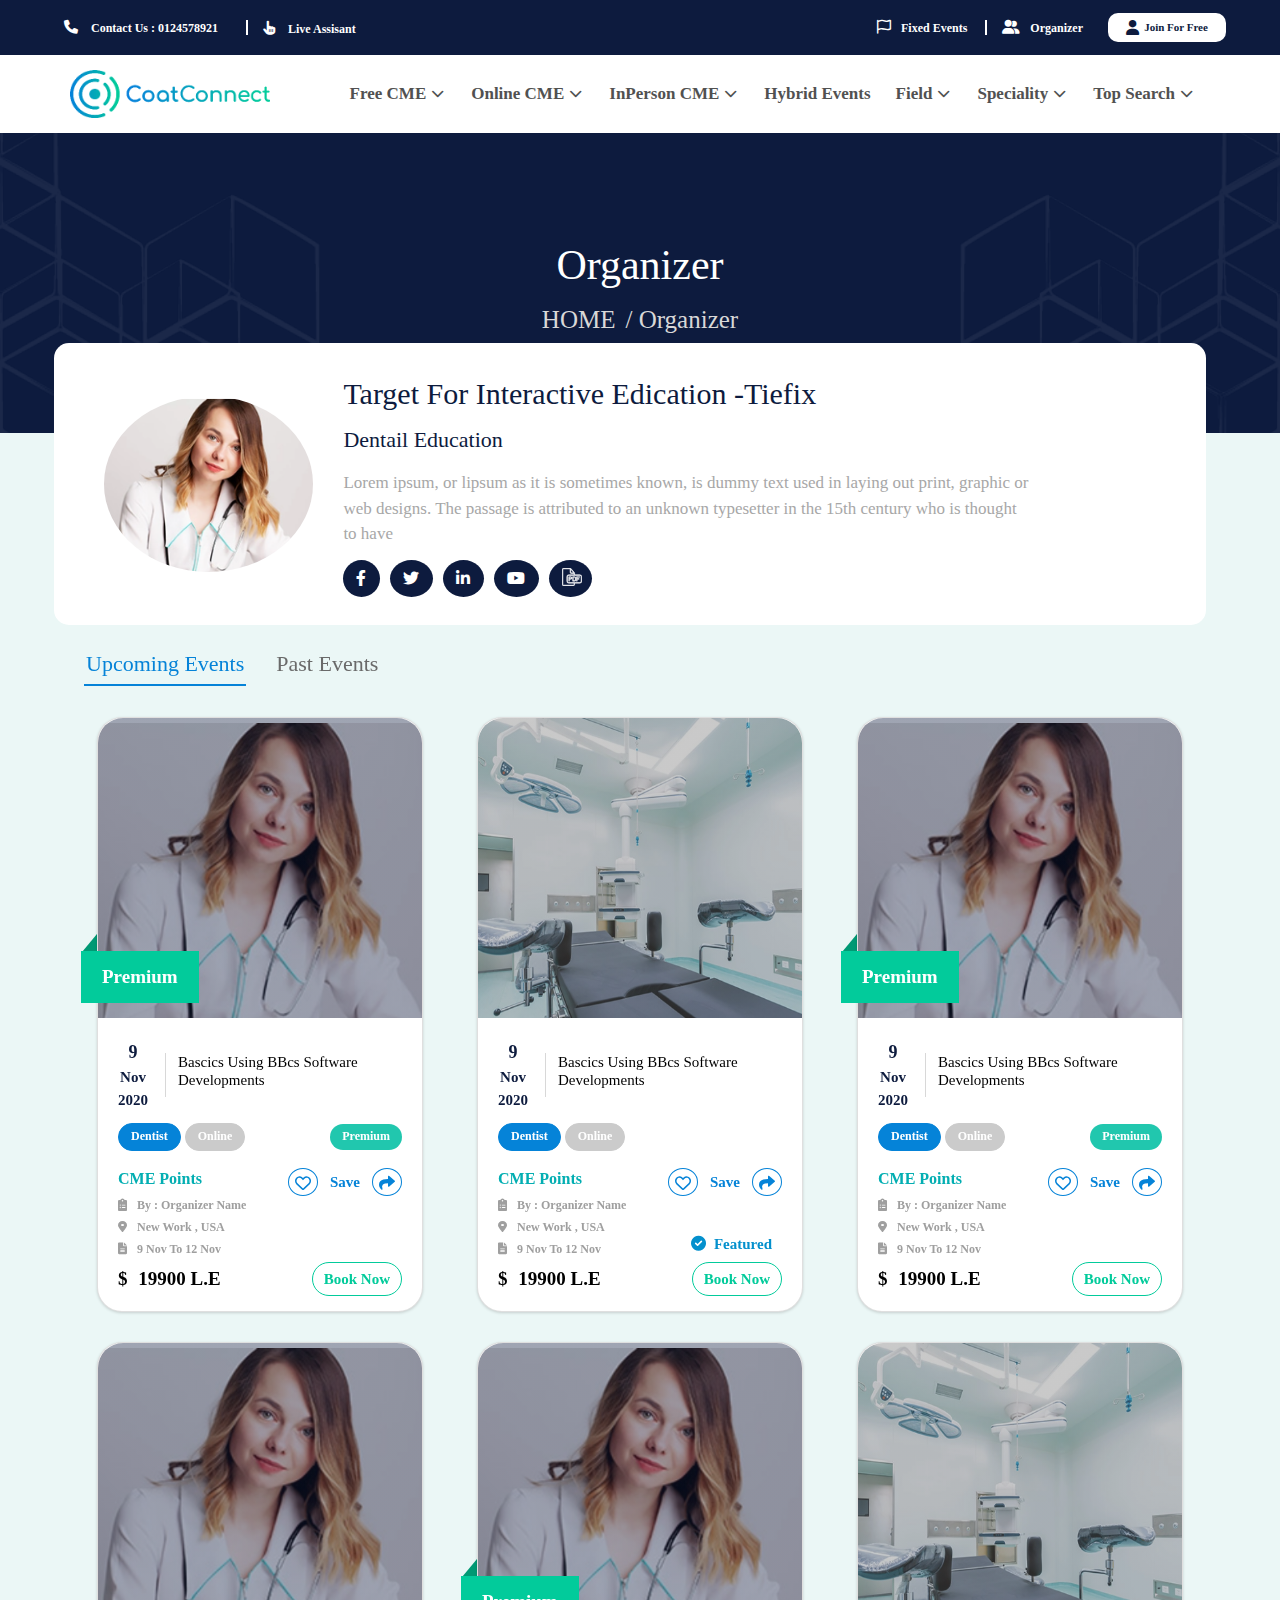
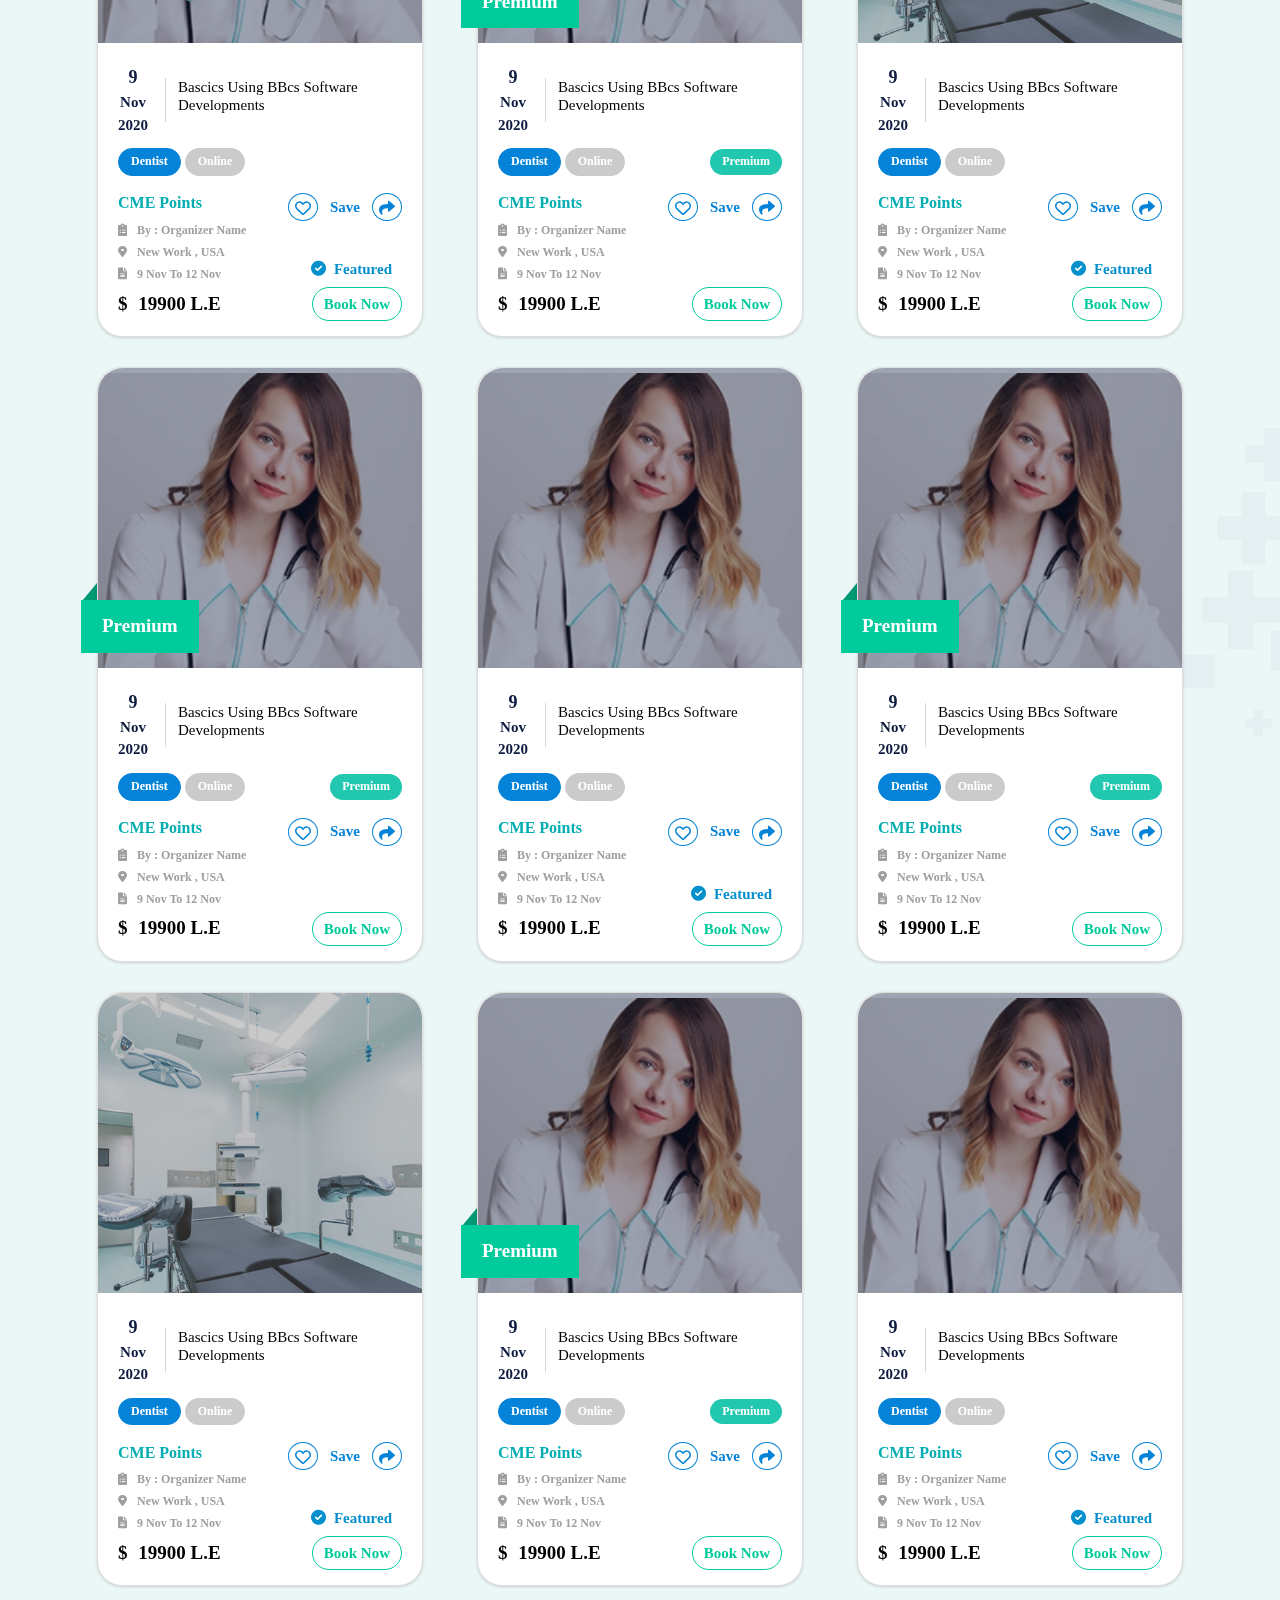
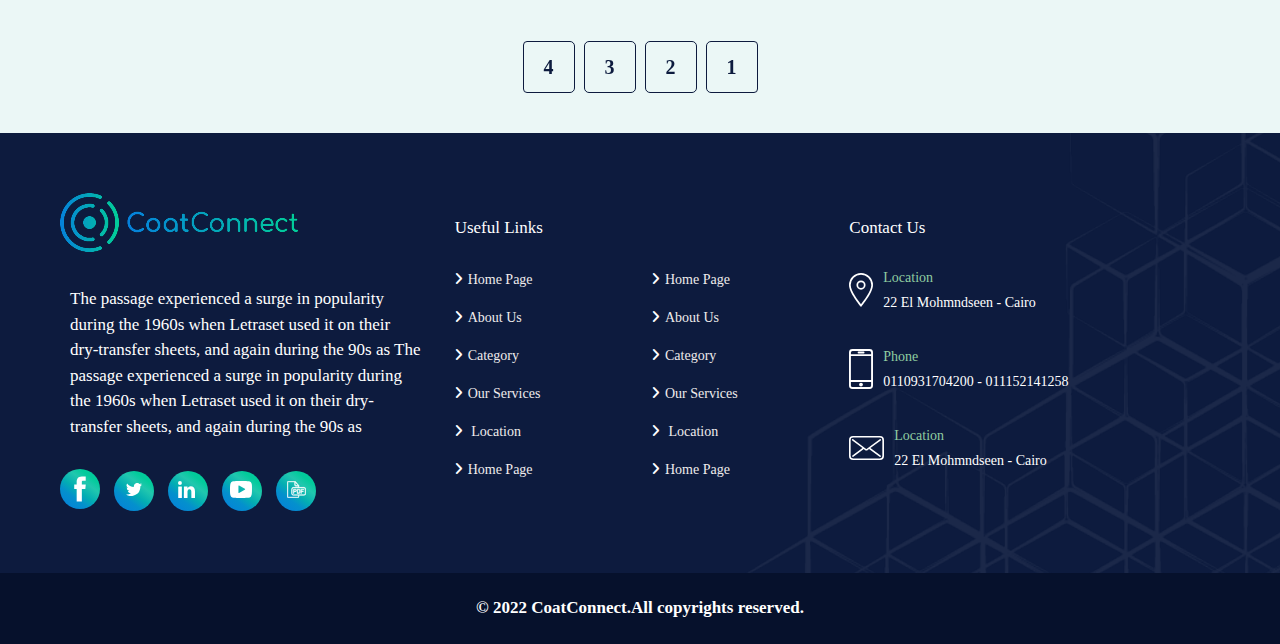
<file: organizers.html>
<!DOCTYPE html>
<html lang="en">
<head>
    <meta charset="UTF-8">
    <meta http-equiv="X-UA-Compatible" content="IE=edge">
    <meta name="viewport" content="width=device-width, initial-scale=1.0">
     <!-- facebook meta tags -->
     <meta property="og:type" content="website"/>
     <meta property="og:title" content="Coat Connect - Online hub for Healthcare professionals"/>
     <meta property="og:description" content="Coat Connect providing you online hub (workshops,courses,conferences and onlineCME/CE) for healthcare profess"/>
     <meta property="og:url" content="https://coatconnect.com/"/>
     <meta property="og:image" content="./images/CoatConnect logo.webp"/>
     <meta property="og:image:alt" content="Coat Connect - Online hub for Healthcare professionals"/>
     <meta property="og:site_name" content="coatconnect.com" />
   <!-- twitter meta tags -->
     <meta name="twitter:card" content="summary"/>
     <meta name="twitter:site" content="coatconnect.com">
     <meta name="twitter:creator" content="coatconnect.com">
     <meta name="twitter:title" content="Coat Connect - Online hub for Healthcare professionals"/>
     <meta name="twitter:description" content="Coat Connectproviding you online hub (workshops,courses,conferences and onlineCME/CE) for healthcare profess"/>
     <meta name="twitter:url" content="https://coatconnect.com/"/>
     <meta name="twitter:image" content="./images/CoatConnect logo.webp"/>
     <meta property="twitter:image:alt" content="Coat Connect - Online hub for Healthcare professionals"/>
     <!-- general meta tags  -->
     <meta name="canonical_tag" content="https://coatconnect.com/"/>
     <meta name="canonical_tag" content=""/>
     <meta name="title" content="Coat Connect - Online hub for Healthcare professionals"/>
     <meta name="description" content="Coat Connectproviding you online hub (workshops,courses,conferences and onlineCME/CE) for healthcare professionls"/>
     <meta name="image" content="./images/CoatConnect logo.webp"/>
     <meta property="image:alt" content="Coat Connect - Online hub for Healthcare professionals"/>
     <meta name="keywords" content=" courses online workshops events live training book  field organizer assistant contact city conference premium featured  location" />
   <!--style  sheets  -->
    <!-- fontawesome  -->
     <link rel="stylesheet" href="./css/all.min.css">
     <!-- bootstrap -->
     <link rel="stylesheet" href="./css/bootstrap/bootstrap.min.css">
     <!-- normalize -->
     <link rel="stylesheet" href="./css/normalize.css">
    <!-- stylesheet  -->
    <link rel="stylesheet" href="./css/style.css">
    <link rel="stylesheet" href="./css/organizers.css">
    <!-- icon -->
    <link rel="icon" href="./images/CoatConnect logo.webp">
    <title> Organizers </title>
</head>
<body>
      <!-- top header -->
      <header class="main_header">
        <div class="header_details  p-0">
          <div class="left_side_header p-0">
              <div class="contact">
                
                <span> <i class="fa-solid fa-phone"></i>  contact us : <a href="tel:0124578921">0124578921</a> </span>
              </div>
              <div class="assiatant">
               
                <a href="#">  <i class="fa-solid fa-hand-pointer"></i> live assisant</a>
                <!-- <span>live assisant</span> -->
              </div>
          </div>
          <div class="right_side_header">
              <div class="events">
                
                <a href=""><i class="fa-regular fa-flag"></i>fixed events</a>
                <!-- <span>fixed events </span> -->
              </div>
              <div class="organizer">
                
                <a href="#"><i class="fa-solid fa-user-group"></i>organizer</a>
                <!-- <span> organizer</span> -->
              </div>
              <div class="log">
                <button class="btn"> <i class="fa-solid fa-user"></i> <a href="#"> join  for free</a> </button>
              </div>
          </div>
        </div>
      </header>
      <!-- end if top header -->
      <!-- start of nav bar  and mega menu -->
    
    <section class="landing_section ">
      <div class = "main-wrapper">
        <nav class = "navbar">
  
          <div class = "brand-and-icon">
          <div class="dropdown categories_dropdown">
            <img src="./images/CoatConnect logo.webp" alt="compnay logo">
          </div>
          </div>
            <!-- offcanvas nav bar    -->
          <button class="btn canvase_button" type="button" data-bs-toggle="offcanvas" data-bs-target="#offcanvasRight" aria-controls="offcanvasRight">
            <span>Menu</span> <i class = "fas fa-bars"></i>
          </button>
          <div class="offcanvas offcanvas-end canvase_section" tabindex="-1" id="offcanvasRight" aria-labelledby="offcanvasRightLabel">
            <div class="offcanvas-body">
              <button type="button" class="canvase_close_button" data-bs-dismiss="offcanvas" aria-label="Close">
                    <i class="fa-solid fa-xmark"></i>
                  </button>
                  <div class="accordion accordion-flush" id="accordionFlushExample">
                    <div class="accordion-item">
                      <h2 class="accordion-header" id="flush-headingOne">
                        <button class="accordion-button collapsed " type="button" data-bs-toggle="collapse" data-bs-target="#flush-collapseOne" aria-expanded="false" aria-controls="flush-collapseOne">
                          free CME <i class="fas fa-chevron-down"></i>
                        </button>
                      </h2>
                      <div id="flush-collapseOne" class="accordion-collapse collapse" aria-labelledby="flush-headingOne" data-bs-parent="#accordionFlushExample">
                        <div class="accordion-body">
                          <div class = "accordion_sub_menu">
                            <h4>courses</h4>
                            <ul>
                              <li><i class="fa-solid fa-angle-right"></i><a href = "#">Medicine</a></li>
                              <li><i class="fa-solid fa-angle-right"></i><a href = "#">pharmacey </a></li>
                              <li><i class="fa-solid fa-angle-right"></i><a href = "#">Medicine</a></li>
                              <li><i class="fa-solid fa-angle-right"></i><a href = "#">pharmacey </a></li>
                              <li><i class="fa-solid fa-angle-right"></i><a href = "#">Medicine</a></li>
                              <li><i class="fa-solid fa-angle-right"></i><a href = "#">pharmacey </a></li>
                              <li><i class="fa-solid fa-angle-right"></i><a href = "#">Medicine</a></li>
                            </ul>
                          </div>
                          <div class = "accordion_sub_menu">
                            <h4> online CME</h4>
                            <ul>
                              <li><i class="fa-solid fa-angle-right"></i><a href = "#">Medicine</a></li>
                              <li><i class="fa-solid fa-angle-right"></i><a href = "#">pharmacey </a></li>
                              <li><i class="fa-solid fa-angle-right"></i><a href = "#">Medicine</a></li>
                              <li><i class="fa-solid fa-angle-right"></i><a href = "#">pharmacey </a></li>
                              <li><i class="fa-solid fa-angle-right"></i><a href = "#">Medicine</a></li>
                              <li><i class="fa-solid fa-angle-right"></i><a href = "#">pharmacey </a></li>
                              <li><i class="fa-solid fa-angle-right"></i><a href = "#">Medicine</a></li>
                            </ul>
                          </div>
                          <div class = "accordion_sub_menu">
                            <h4> Speciality</h4>
                            <ul>
                          <li><i class="fa-solid fa-angle-right"></i><a href = "#">Medicine</a></li>
                          <li><i class="fa-solid fa-angle-right"></i><a href = "#">pharmacey </a></li>
                          <li><i class="fa-solid fa-angle-right"></i><a href = "#">Medicine</a></li>
                          <li><i class="fa-solid fa-angle-right"></i><a href = "#">pharmacey </a></li>
                          <li><i class="fa-solid fa-angle-right"></i><a href = "#">Medicine</a></li>
                          <li><i class="fa-solid fa-angle-right"></i><a href = "#">pharmacey </a></li>
                          <li><i class="fa-solid fa-angle-right"></i><a href = "#">Medicine</a></li>
                        </ul>
                          </div>
                          <div class = "accordion_sub_menu">
                            <h4> hybrid events</h4>
                            <ul>
                          <li><i class="fa-solid fa-angle-right"></i><a href = "#">Medicine</a></li>
                          <li><i class="fa-solid fa-angle-right"></i><a href = "#">pharmacey </a></li>
                          <li><i class="fa-solid fa-angle-right"></i><a href = "#">Medicine</a></li>
                          <li><i class="fa-solid fa-angle-right"></i><a href = "#">pharmacey </a></li>
                          <li><i class="fa-solid fa-angle-right"></i><a href = "#">Medicine</a></li>
                          <li><i class="fa-solid fa-angle-right"></i><a href = "#">pharmacey </a></li>
                          <li><i class="fa-solid fa-angle-right"></i><a href = "#">Medicine</a></li>
                        </ul>
                          </div>
                        </div>
                      </div>
                    </div>
                    <div class="accordion-item">
                      <h2 class="accordion-header" id="flush-headingsiventh">
                        <button class="accordion-button collapsed" type="button" data-bs-toggle="collapse" data-bs-target="#flush-collapsesiventh" aria-expanded="false" aria-controls="flush-collapsesiventh">
                          online CME <i class="fas fa-chevron-down"></i>
                        </button>
                      </h2>
                      <div id="flush-collapsesiventh" class="accordion-collapse collapse" aria-labelledby="flush-headingsiventh" data-bs-parent="#accordionFlushExample">
                        <div class="accordion-body">
                          <div class = " accordion_sub_menu">
                            <h4>courses</h4>
                        <ul>
                          <li><i class="fa-solid fa-angle-right"></i><a href = "#">Medicine</a></li>
                          <li><i class="fa-solid fa-angle-right"></i><a href = "#">pharmacey </a></li>
                          <li><i class="fa-solid fa-angle-right"></i><a href = "#">Medicine</a></li>
                          <li><i class="fa-solid fa-angle-right"></i><a href = "#">pharmacey </a></li>
                          <li><i class="fa-solid fa-angle-right"></i><a href = "#">Medicine</a></li>
                          <li><i class="fa-solid fa-angle-right"></i><a href = "#">pharmacey </a></li>
                          <li><i class="fa-solid fa-angle-right"></i><a href = "#">Medicine</a></li>
                        </ul>
                          </div>
                          <div class = "accordion_sub_menu">
                            <h4> online CME</h4>
                        <ul>
                          <li><i class="fa-solid fa-angle-right"></i><a href = "#">Medicine</a></li>
                          <li><i class="fa-solid fa-angle-right"></i><a href = "#">pharmacey </a></li>
                          <li><i class="fa-solid fa-angle-right"></i><a href = "#">Medicine</a></li>
                          <li><i class="fa-solid fa-angle-right"></i><a href = "#">pharmacey </a></li>
                          <li><i class="fa-solid fa-angle-right"></i><a href = "#">Medicine</a></li>
                          <li><i class="fa-solid fa-angle-right"></i><a href = "#">pharmacey </a></li>
                          <li><i class="fa-solid fa-angle-right"></i><a href = "#">Medicine</a></li>
                        </ul>
                          </div>
                          <div class = "accordion_sub_menu">
                            <h4> Speciality</h4>
                        <ul>
                          <li><i class="fa-solid fa-angle-right"></i><a href = "#">Medicine</a></li>
                          <li><i class="fa-solid fa-angle-right"></i><a href = "#">pharmacey </a></li>
                          <li><i class="fa-solid fa-angle-right"></i><a href = "#">Medicine</a></li>
                          <li><i class="fa-solid fa-angle-right"></i><a href = "#">pharmacey </a></li>
                          <li><i class="fa-solid fa-angle-right"></i><a href = "#">Medicine</a></li>
                          <li><i class="fa-solid fa-angle-right"></i><a href = "#">pharmacey </a></li>
                          <li><i class="fa-solid fa-angle-right"></i><a href = "#">Medicine</a></li>
                        </ul>
                          </div>
                          <div class = "accordion_sub_menu">
                            <h4> hybrid events</h4>
                        <ul>
                          <li><i class="fa-solid fa-angle-right"></i><a href = "#">Medicine</a></li>
                          <li><i class="fa-solid fa-angle-right"></i><a href = "#">pharmacey </a></li>
                          <li><i class="fa-solid fa-angle-right"></i><a href = "#">Medicine</a></li>
                          <li><i class="fa-solid fa-angle-right"></i><a href = "#">pharmacey </a></li>
                          <li><i class="fa-solid fa-angle-right"></i><a href = "#">Medicine</a></li>
                          <li><i class="fa-solid fa-angle-right"></i><a href = "#">pharmacey </a></li>
                          <li><i class="fa-solid fa-angle-right"></i><a href = "#">Medicine</a></li>
                        </ul>
                          </div>
                        </div>
                      </div>
                    </div>
                    <div class="accordion-item">
                      <h2 class="accordion-header" id="flush-headingThree">
                        <button class="accordion-button collapsed" type="button" data-bs-toggle="collapse" data-bs-target="#flush-collapseThree" aria-expanded="false" aria-controls="flush-collapseThree">
                          fields<i class="fas fa-chevron-down"></i>
                        </button>
                      </h2>
                      <div id="flush-collapseThree" class="accordion-collapse collapse" aria-labelledby="flush-headingThree" data-bs-parent="#accordionFlushExample">
                        <div class="accordion-body">
                          <div class = " accordion_sub_menu">
                            <h4>courses</h4>
                        <ul>
                          <li><i class="fa-solid fa-angle-right"></i><a href = "#">Medicine</a></li>
                          <li><i class="fa-solid fa-angle-right"></i><a href = "#">pharmacey </a></li>
                          <li><i class="fa-solid fa-angle-right"></i><a href = "#">Medicine</a></li>
                          <li><i class="fa-solid fa-angle-right"></i><a href = "#">pharmacey </a></li>
                          <li><i class="fa-solid fa-angle-right"></i><a href = "#">Medicine</a></li>
                          <li><i class="fa-solid fa-angle-right"></i><a href = "#">pharmacey </a></li>
                          <li><i class="fa-solid fa-angle-right"></i><a href = "#">Medicine</a></li>
                        </ul>
                          </div>
                          <div class = "accordion_sub_menu">
                            <h4> online CME</h4>
                        <ul>
                          <li><i class="fa-solid fa-angle-right"></i><a href = "#">Medicine</a></li>
                          <li><i class="fa-solid fa-angle-right"></i><a href = "#">pharmacey </a></li>
                          <li><i class="fa-solid fa-angle-right"></i><a href = "#">Medicine</a></li>
                          <li><i class="fa-solid fa-angle-right"></i><a href = "#">pharmacey </a></li>
                          <li><i class="fa-solid fa-angle-right"></i><a href = "#">Medicine</a></li>
                          <li><i class="fa-solid fa-angle-right"></i><a href = "#">pharmacey </a></li>
                          <li><i class="fa-solid fa-angle-right"></i><a href = "#">Medicine</a></li>
                        </ul>
                          </div>
                          <div class = "accordion_sub_menu">
                            <h4> Speciality</h4>
                        <ul>
                          <li><i class="fa-solid fa-angle-right"></i><a href = "#">Medicine</a></li>
                          <li><i class="fa-solid fa-angle-right"></i><a href = "#">pharmacey </a></li>
                          <li><i class="fa-solid fa-angle-right"></i><a href = "#">Medicine</a></li>
                          <li><i class="fa-solid fa-angle-right"></i><a href = "#">pharmacey </a></li>
                          <li><i class="fa-solid fa-angle-right"></i><a href = "#">Medicine</a></li>
                          <li><i class="fa-solid fa-angle-right"></i><a href = "#">pharmacey </a></li>
                          <li><i class="fa-solid fa-angle-right"></i><a href = "#">Medicine</a></li>
                        </ul>
                          </div>
                          <div class = "accordion_sub_menu">
                            <h4> hybrid events</h4>
                        <ul>
                          <li><i class="fa-solid fa-angle-right"></i><a href = "#">Medicine</a></li>
                          <li><i class="fa-solid fa-angle-right"></i><a href = "#">pharmacey </a></li>
                          <li><i class="fa-solid fa-angle-right"></i><a href = "#">Medicine</a></li>
                          <li><i class="fa-solid fa-angle-right"></i><a href = "#">pharmacey </a></li>
                          <li><i class="fa-solid fa-angle-right"></i><a href = "#">Medicine</a></li>
                          <li><i class="fa-solid fa-angle-right"></i><a href = "#">pharmacey </a></li>
                          <li><i class="fa-solid fa-angle-right"></i><a href = "#">Medicine</a></li>
                        </ul>
                          </div>
                        </div>
                      </div>
                    </div>
                    <div class="accordion-item">
                      <h2 class="accordion-header" >
                        <button class="accordion-button collapsed">
                          hybrid events
                        </button>
                      </h2>
                    </div>
                    <div class="accordion-item">
                      <h2 class="accordion-header" id="flush-headingforth">
                        <button class="accordion-button collapsed" type="button" data-bs-toggle="collapse" data-bs-target="#flush-collapseforth" aria-expanded="false" aria-controls="flush-collapseforth">
                          online CME <i class="fas fa-chevron-down"></i>
                        </button>
                      </h2>
                      <div id="flush-collapseforth" class="accordion-collapse collapse" aria-labelledby="flush-headingforth" data-bs-parent="#accordionFlushExample">
                        <div class="accordion-body">
                          <div class = " accordion_sub_menu">
                            <h4>courses</h4>
                        <ul>
                          <li><i class="fa-solid fa-angle-right"></i><a href = "#">Medicine</a></li>
                          <li><i class="fa-solid fa-angle-right"></i><a href = "#">pharmacey </a></li>
                          <li><i class="fa-solid fa-angle-right"></i><a href = "#">Medicine</a></li>
                          <li><i class="fa-solid fa-angle-right"></i><a href = "#">pharmacey </a></li>
                          <li><i class="fa-solid fa-angle-right"></i><a href = "#">Medicine</a></li>
                          <li><i class="fa-solid fa-angle-right"></i><a href = "#">pharmacey </a></li>
                          <li><i class="fa-solid fa-angle-right"></i><a href = "#">Medicine</a></li>
                        </ul>
                          </div>
                          <div class = "accordion_sub_menu">
                            <h4> online CME</h4>
                        <ul>
                          <li><i class="fa-solid fa-angle-right"></i><a href = "#">Medicine</a></li>
                          <li><i class="fa-solid fa-angle-right"></i><a href = "#">pharmacey </a></li>
                          <li><i class="fa-solid fa-angle-right"></i><a href = "#">Medicine</a></li>
                          <li><i class="fa-solid fa-angle-right"></i><a href = "#">pharmacey </a></li>
                          <li><i class="fa-solid fa-angle-right"></i><a href = "#">Medicine</a></li>
                          <li><i class="fa-solid fa-angle-right"></i><a href = "#">pharmacey </a></li>
                          <li><i class="fa-solid fa-angle-right"></i><a href = "#">Medicine</a></li>
                        </ul>
                          </div>
                          <div class = "accordion_sub_menu">
                            <h4> Speciality</h4>
                        <ul>
                          <li><i class="fa-solid fa-angle-right"></i><a href = "#">Medicine</a></li>
                          <li><i class="fa-solid fa-angle-right"></i><a href = "#">pharmacey </a></li>
                          <li><i class="fa-solid fa-angle-right"></i><a href = "#">Medicine</a></li>
                          <li><i class="fa-solid fa-angle-right"></i><a href = "#">pharmacey </a></li>
                          <li><i class="fa-solid fa-angle-right"></i><a href = "#">Medicine</a></li>
                          <li><i class="fa-solid fa-angle-right"></i><a href = "#">pharmacey </a></li>
                          <li><i class="fa-solid fa-angle-right"></i><a href = "#">Medicine</a></li>
                        </ul>
                          </div>
                          <div class = "accordion_sub_menu">
                            <h4> hybrid events</h4>
                        <ul>
                          <li><i class="fa-solid fa-angle-right"></i><a href = "#">Medicine</a></li>
                          <li><i class="fa-solid fa-angle-right"></i><a href = "#">pharmacey </a></li>
                          <li><i class="fa-solid fa-angle-right"></i><a href = "#">Medicine</a></li>
                          <li><i class="fa-solid fa-angle-right"></i><a href = "#">pharmacey </a></li>
                          <li><i class="fa-solid fa-angle-right"></i><a href = "#">Medicine</a></li>
                          <li><i class="fa-solid fa-angle-right"></i><a href = "#">pharmacey </a></li>
                          <li><i class="fa-solid fa-angle-right"></i><a href = "#">Medicine</a></li>
                        </ul>
                          </div>
                        </div>
                      </div>
                    </div>
                    <div class="accordion-item">
                      <h2 class="accordion-header" id="flush-headingfifth">
                        <button class="accordion-button collapsed" type="button" data-bs-toggle="collapse" data-bs-target="#flush-collapsefifth" aria-expanded="false" aria-controls="flush-collapsefifth">
                          Speciality<i class="fas fa-chevron-down"></i>
                        </button>
                      </h2>
                      <div id="flush-collapsefifth" class="accordion-collapse collapse" aria-labelledby="flush-headingfifth" data-bs-parent="#accordionFlushExample">
                        <div class="accordion-body">
                          <div class = " accordion_sub_menu">
                            <h4>courses</h4>
                        <ul>
                          <li><i class="fa-solid fa-angle-right"></i><a href = "#">Medicine</a></li>
                          <li><i class="fa-solid fa-angle-right"></i><a href = "#">pharmacey </a></li>
                          <li><i class="fa-solid fa-angle-right"></i><a href = "#">Medicine</a></li>
                          <li><i class="fa-solid fa-angle-right"></i><a href = "#">pharmacey </a></li>
                          <li><i class="fa-solid fa-angle-right"></i><a href = "#">Medicine</a></li>
                          <li><i class="fa-solid fa-angle-right"></i><a href = "#">pharmacey </a></li>
                          <li><i class="fa-solid fa-angle-right"></i><a href = "#">Medicine</a></li>
                        </ul>
                          </div>
                          <div class = "accordion_sub_menu">
                            <h4> online CME</h4>
                        <ul>
                          <li><i class="fa-solid fa-angle-right"></i><a href = "#">Medicine</a></li>
                          <li><i class="fa-solid fa-angle-right"></i><a href = "#">pharmacey </a></li>
                          <li><i class="fa-solid fa-angle-right"></i><a href = "#">Medicine</a></li>
                          <li><i class="fa-solid fa-angle-right"></i><a href = "#">pharmacey </a></li>
                          <li><i class="fa-solid fa-angle-right"></i><a href = "#">Medicine</a></li>
                          <li><i class="fa-solid fa-angle-right"></i><a href = "#">pharmacey </a></li>
                          <li><i class="fa-solid fa-angle-right"></i><a href = "#">Medicine</a></li>
                        </ul>
                          </div>
                          <div class = "accordion_sub_menu">
                            <h4> Speciality</h4>
                        <ul>
                          <li><i class="fa-solid fa-angle-right"></i><a href = "#">Medicine</a></li>
                          <li><i class="fa-solid fa-angle-right"></i><a href = "#">pharmacey </a></li>
                          <li><i class="fa-solid fa-angle-right"></i><a href = "#">Medicine</a></li>
                          <li><i class="fa-solid fa-angle-right"></i><a href = "#">pharmacey </a></li>
                          <li><i class="fa-solid fa-angle-right"></i><a href = "#">Medicine</a></li>
                          <li><i class="fa-solid fa-angle-right"></i><a href = "#">pharmacey </a></li>
                          <li><i class="fa-solid fa-angle-right"></i><a href = "#">Medicine</a></li>
                        </ul>
                          </div>
                          <div class = "accordion_sub_menu">
                            <h4> hybrid events</h4>
                        <ul>
                          <li><i class="fa-solid fa-angle-right"></i><a href = "#">Medicine</a></li>
                          <li><i class="fa-solid fa-angle-right"></i><a href = "#">pharmacey </a></li>
                          <li><i class="fa-solid fa-angle-right"></i><a href = "#">Medicine</a></li>
                          <li><i class="fa-solid fa-angle-right"></i><a href = "#">pharmacey </a></li>
                          <li><i class="fa-solid fa-angle-right"></i><a href = "#">Medicine</a></li>
                          <li><i class="fa-solid fa-angle-right"></i><a href = "#">pharmacey </a></li>
                          <li><i class="fa-solid fa-angle-right"></i><a href = "#">Medicine</a></li>
                        </ul>
                          </div>
                        </div>
                      </div>
                    </div>
                    <div class="accordion-item">
                      <h2 class="accordion-header" id="flush-headingsixth">
                        <button class="accordion-button collapsed" type="button" data-bs-toggle="collapse" data-bs-target="#flush-collapsesixth" aria-expanded="false" aria-controls="flush-collapsesixth">
                          top search <i class="fas fa-chevron-down"></i>
                        </button>
                      </h2>
                      <div id="flush-collapsesixth" class="accordion-collapse collapse" aria-labelledby="flush-headingsixth" data-bs-parent="#accordionFlushExample">
                        <div class="accordion-body">
                          <div class = " accordion_sub_menu">
                            <h4>courses</h4>
                        <ul>
                          <li><i class="fa-solid fa-angle-right"></i><a href = "#">Medicine</a></li>
                          <li><i class="fa-solid fa-angle-right"></i><a href = "#">pharmacey </a></li>
                          <li><i class="fa-solid fa-angle-right"></i><a href = "#">Medicine</a></li>
                          <li><i class="fa-solid fa-angle-right"></i><a href = "#">pharmacey </a></li>
                          <li><i class="fa-solid fa-angle-right"></i><a href = "#">Medicine</a></li>
                          <li><i class="fa-solid fa-angle-right"></i><a href = "#">pharmacey </a></li>
                          <li><i class="fa-solid fa-angle-right"></i><a href = "#">Medicine</a></li>
                        </ul>
                          </div>
                          <div class = "accordion_sub_menu">
                            <h4> online CME</h4>
                        <ul>
                          <li><i class="fa-solid fa-angle-right"></i><a href = "#">Medicine</a></li>
                          <li><i class="fa-solid fa-angle-right"></i><a href = "#">pharmacey </a></li>
                          <li><i class="fa-solid fa-angle-right"></i><a href = "#">Medicine</a></li>
                          <li><i class="fa-solid fa-angle-right"></i><a href = "#">pharmacey </a></li>
                          <li><i class="fa-solid fa-angle-right"></i><a href = "#">Medicine</a></li>
                          <li><i class="fa-solid fa-angle-right"></i><a href = "#">pharmacey </a></li>
                          <li><i class="fa-solid fa-angle-right"></i><a href = "#">Medicine</a></li>
                        </ul>
                          </div>
                          <div class = "accordion_sub_menu">
                            <h4> Speciality</h4>
                        <ul>
                          <li><i class="fa-solid fa-angle-right"></i><a href = "#">Medicine</a></li>
                          <li><i class="fa-solid fa-angle-right"></i><a href = "#">pharmacey </a></li>
                          <li><i class="fa-solid fa-angle-right"></i><a href = "#">Medicine</a></li>
                          <li><i class="fa-solid fa-angle-right"></i><a href = "#">pharmacey </a></li>
                          <li><i class="fa-solid fa-angle-right"></i><a href = "#">Medicine</a></li>
                          <li><i class="fa-solid fa-angle-right"></i><a href = "#">pharmacey </a></li>
                          <li><i class="fa-solid fa-angle-right"></i><a href = "#">Medicine</a></li>
                        </ul>
                          </div>
                          <div class = "accordion_sub_menu">
                            <h4> hybrid events</h4>
                        <ul>
                          <li><i class="fa-solid fa-angle-right"></i><a href = "#">Medicine</a></li>
                          <li><i class="fa-solid fa-angle-right"></i><a href = "#">pharmacey </a></li>
                          <li><i class="fa-solid fa-angle-right"></i><a href = "#">Medicine</a></li>
                          <li><i class="fa-solid fa-angle-right"></i><a href = "#">pharmacey </a></li>
                          <li><i class="fa-solid fa-angle-right"></i><a href = "#">Medicine</a></li>
                          <li><i class="fa-solid fa-angle-right"></i><a href = "#">pharmacey </a></li>
                          <li><i class="fa-solid fa-angle-right"></i><a href = "#">Medicine</a></li>
                        </ul>
                          </div>
                        </div>
                      </div>
                    </div>
              </div>
            </div>
          </div>
            <!-- end of oofcanvas  -->
            <!-- navigation links  -->
          <div class = "navbar-collapse">
            <ul class = "navbar-nav ms-auto">
              <!-- first link tab  -->
              <li>
                <a href = "#" class = "menu-link links" id="women">
                  free CME
                  <span class = "drop-icon">
                    <i class = "fas fa-chevron-down"></i>
                  </span>
                </a>
                <!-- sub menu drop down  -->
                <div class = "sub-menu men_menu">
                  <div class="row">
                    <div class="col-3">
                      <div class = "sub-menu-item resp_sub_menu">
                        <h4>courses</h4>
                        <ul>
                          <li><i class="fa-solid fa-angle-right"></i><a href = "#">Medicine</a></li>
                          <li><i class="fa-solid fa-angle-right"></i><a href = "#">pharmacey </a></li>
                          <li><i class="fa-solid fa-angle-right"></i><a href = "#">Medicine</a></li>
                          <li><i class="fa-solid fa-angle-right"></i><a href = "#">pharmacey </a></li>
                          <li><i class="fa-solid fa-angle-right"></i><a href = "#">Medicine</a></li>
                          <li><i class="fa-solid fa-angle-right"></i><a href = "#">pharmacey </a></li>
                          <li><i class="fa-solid fa-angle-right"></i><a href = "#">Medicine</a></li>
                        </ul>
                      </div>
                    </div>
                    <div class="col-3">
                      <div class = "sub-menu-item resp_sub_menu">
                        <h4> online CME</h4>
                        <ul>
                          <li><i class="fa-solid fa-angle-right"></i><a href = "#">Medicine</a></li>
                          <li><i class="fa-solid fa-angle-right"></i><a href = "#">pharmacey </a></li>
                          <li><i class="fa-solid fa-angle-right"></i><a href = "#">Medicine</a></li>
                          <li><i class="fa-solid fa-angle-right"></i><a href = "#">pharmacey </a></li>
                          <li><i class="fa-solid fa-angle-right"></i><a href = "#">Medicine</a></li>
                          <li><i class="fa-solid fa-angle-right"></i><a href = "#">pharmacey </a></li>
                          <li><i class="fa-solid fa-angle-right"></i><a href = "#">Medicine</a></li>
                        </ul>
                      </div>
                    </div>
                    <div class="col-3">
                      <div class = "sub-menu-item resp_sub_menu">
                        <h4> Speciality</h4>
                        <ul>
                          <li><i class="fa-solid fa-angle-right"></i><a href = "#">Medicine</a></li>
                          <li><i class="fa-solid fa-angle-right"></i><a href = "#">pharmacey </a></li>
                          <li><i class="fa-solid fa-angle-right"></i><a href = "#">Medicine</a></li>
                          <li><i class="fa-solid fa-angle-right"></i><a href = "#">pharmacey </a></li>
                          <li><i class="fa-solid fa-angle-right"></i><a href = "#">Medicine</a></li>
                          <li><i class="fa-solid fa-angle-right"></i><a href = "#">pharmacey </a></li>
                          <li><i class="fa-solid fa-angle-right"></i><a href = "#">Medicine</a></li>
                        </ul>
                      </div>
                    </div>
                    <div class="col-3">
                      <div class = "sub-menu-item resp_sub_menu">
                        <h4> hybrid events</h4>
                        <ul>
                          <li><i class="fa-solid fa-angle-right"></i><a href = "#">Medicine</a></li>
                          <li><i class="fa-solid fa-angle-right"></i><a href = "#">pharmacey </a></li>
                          <li><i class="fa-solid fa-angle-right"></i><a href = "#">Medicine</a></li>
                          <li><i class="fa-solid fa-angle-right"></i><a href = "#">pharmacey </a></li>
                          <li><i class="fa-solid fa-angle-right"></i><a href = "#">Medicine</a></li>
                          <li><i class="fa-solid fa-angle-right"></i><a href = "#">pharmacey </a></li>
                          <li><i class="fa-solid fa-angle-right"></i><a href = "#">Medicine</a></li>
                        </ul>
                      </div>
                    </div>
                  
                  </div>
              </li>
              <!-- second  menu tabs  -->
              <li>
                <a href = "#" class = "menu-link links" id="women">
                  online CME
                  <span class = "drop-icon">
                    <i class = "fas fa-chevron-down"></i>
                  </span>
                </a>
                <div class = "sub-menu men_menu">
                  <div class="row">
                    <div class="col-3">
                      <div class = "sub-menu-item resp_sub_menu">
                        <h4>courses</h4>
                        <ul>
                          <li><i class="fa-solid fa-angle-right"></i><a href = "#">Medicine</a></li>
                          <li><i class="fa-solid fa-angle-right"></i><a href = "#">pharmacey </a></li>
                          <li><i class="fa-solid fa-angle-right"></i><a href = "#">Medicine</a></li>
                          <li><i class="fa-solid fa-angle-right"></i><a href = "#">pharmacey </a></li>
                          <li><i class="fa-solid fa-angle-right"></i><a href = "#">Medicine</a></li>
                          <li><i class="fa-solid fa-angle-right"></i><a href = "#">pharmacey </a></li>
                          <li><i class="fa-solid fa-angle-right"></i><a href = "#">Medicine</a></li>
                        </ul>
                      </div>
                    </div>
                    <div class="col-3">
                      <div class = "sub-menu-item resp_sub_menu">
                        <h4> online CME</h4>
                        <ul>
                          <li><i class="fa-solid fa-angle-right"></i><a href = "#">Medicine</a></li>
                          <li><i class="fa-solid fa-angle-right"></i><a href = "#">pharmacey </a></li>
                          <li><i class="fa-solid fa-angle-right"></i><a href = "#">Medicine</a></li>
                          <li><i class="fa-solid fa-angle-right"></i><a href = "#">pharmacey </a></li>
                          <li><i class="fa-solid fa-angle-right"></i><a href = "#">Medicine</a></li>
                          <li><i class="fa-solid fa-angle-right"></i><a href = "#">pharmacey </a></li>
                          <li><i class="fa-solid fa-angle-right"></i><a href = "#">Medicine</a></li>
                        </ul>
                      </div>
                    </div>
                    <div class="col-3">
                      <div class = "sub-menu-item resp_sub_menu">
                        <h4> Speciality</h4>
                        <ul>
                          <li><i class="fa-solid fa-angle-right"></i><a href = "#">Medicine</a></li>
                          <li><i class="fa-solid fa-angle-right"></i><a href = "#">pharmacey </a></li>
                          <li><i class="fa-solid fa-angle-right"></i><a href = "#">Medicine</a></li>
                          <li><i class="fa-solid fa-angle-right"></i><a href = "#">pharmacey </a></li>
                          <li><i class="fa-solid fa-angle-right"></i><a href = "#">Medicine</a></li>
                          <li><i class="fa-solid fa-angle-right"></i><a href = "#">pharmacey </a></li>
                          <li><i class="fa-solid fa-angle-right"></i><a href = "#">Medicine</a></li>
                        </ul>
                      </div>
                    </div>
                    <div class="col-3">
                      <div class = "sub-menu-item resp_sub_menu">
                        <h4> hybrid events</h4>
                        <ul>
                          <li><i class="fa-solid fa-angle-right"></i><a href = "#">Medicine</a></li>
                          <li><i class="fa-solid fa-angle-right"></i><a href = "#">pharmacey </a></li>
                          <li><i class="fa-solid fa-angle-right"></i><a href = "#">Medicine</a></li>
                          <li><i class="fa-solid fa-angle-right"></i><a href = "#">pharmacey </a></li>
                          <li><i class="fa-solid fa-angle-right"></i><a href = "#">Medicine</a></li>
                          <li><i class="fa-solid fa-angle-right"></i><a href = "#">pharmacey </a></li>
                          <li><i class="fa-solid fa-angle-right"></i><a href = "#">Medicine</a></li>
                        </ul>
                      </div>
                    </div>
                  
                  </div>
              </li>
              <!-- thirds mwnu tab  -->
              <li>
                <a href = "#" class = "menu-link links" id="women">
                inPerson CME
                  <span class = "drop-icon">
                    <i class = "fas fa-chevron-down"></i>
                  </span>
                </a>
                <div class = "sub-menu men_menu">
                  <div class="row">
                    <div class="col-3">
                      <div class = "sub-menu-item resp_sub_menu">
                        <h4>courses</h4>
                        <ul>
                          <li><i class="fa-solid fa-angle-right"></i><a href = "#">Medicine</a></li>
                          <li><i class="fa-solid fa-angle-right"></i><a href = "#">pharmacey </a></li>
                          <li><i class="fa-solid fa-angle-right"></i><a href = "#">Medicine</a></li>
                          <li><i class="fa-solid fa-angle-right"></i><a href = "#">pharmacey </a></li>
                          <li><i class="fa-solid fa-angle-right"></i><a href = "#">Medicine</a></li>
                          <li><i class="fa-solid fa-angle-right"></i><a href = "#">pharmacey </a></li>
                          <li><i class="fa-solid fa-angle-right"></i><a href = "#">Medicine</a></li>
                        </ul>
                      </div>
                    </div>
                    <div class="col-3">
                      <div class = "sub-menu-item resp_sub_menu">
                        <h4> online CME</h4>
                        <ul>
                          <li><i class="fa-solid fa-angle-right"></i><a href = "#">Medicine</a></li>
                          <li><i class="fa-solid fa-angle-right"></i><a href = "#">pharmacey </a></li>
                          <li><i class="fa-solid fa-angle-right"></i><a href = "#">Medicine</a></li>
                          <li><i class="fa-solid fa-angle-right"></i><a href = "#">pharmacey </a></li>
                          <li><i class="fa-solid fa-angle-right"></i><a href = "#">Medicine</a></li>
                          <li><i class="fa-solid fa-angle-right"></i><a href = "#">pharmacey </a></li>
                          <li><i class="fa-solid fa-angle-right"></i><a href = "#">Medicine</a></li>
                        </ul>
                      </div>
                    </div>
                    <div class="col-3">
                      <div class = "sub-menu-item resp_sub_menu">
                        <h4> Speciality</h4>
                        <ul>
                          <li><i class="fa-solid fa-angle-right"></i><a href = "#">Medicine</a></li>
                          <li><i class="fa-solid fa-angle-right"></i><a href = "#">pharmacey </a></li>
                          <li><i class="fa-solid fa-angle-right"></i><a href = "#">Medicine</a></li>
                          <li><i class="fa-solid fa-angle-right"></i><a href = "#">pharmacey </a></li>
                          <li><i class="fa-solid fa-angle-right"></i><a href = "#">Medicine</a></li>
                          <li><i class="fa-solid fa-angle-right"></i><a href = "#">pharmacey </a></li>
                          <li><i class="fa-solid fa-angle-right"></i><a href = "#">Medicine</a></li>
                        </ul>
                      </div>
                    </div>
                    <div class="col-3">
                      <div class = "sub-menu-item resp_sub_menu">
                        <h4> hybrid events</h4>
                        <ul>
                          <li><i class="fa-solid fa-angle-right"></i><a href = "#">Medicine</a></li>
                          <li><i class="fa-solid fa-angle-right"></i><a href = "#">pharmacey </a></li>
                          <li><i class="fa-solid fa-angle-right"></i><a href = "#">Medicine</a></li>
                          <li><i class="fa-solid fa-angle-right"></i><a href = "#">pharmacey </a></li>
                          <li><i class="fa-solid fa-angle-right"></i><a href = "#">Medicine</a></li>
                          <li><i class="fa-solid fa-angle-right"></i><a href = "#">pharmacey </a></li>
                          <li><i class="fa-solid fa-angle-right"></i><a href = "#">Medicine</a></li>
                        </ul>
                      </div>
                    </div>
                  
                  </div>
              </li>
              <li>
                <a href = "#" class="links hybrid">hybrid events</a>
              </li>
              <li>
                <a href = "#" class = "menu-link links" id="women">
                  field
                  <span class = "drop-icon">
                    <i class = "fas fa-chevron-down"></i>
                  </span>
                </a>
                <div class = "sub-menu men_menu">
                  <div class="row">
                    <div class="col-3">
                      <div class = "sub-menu-item resp_sub_menu">
                        <h4>courses</h4>
                        <ul>
                          <li><i class="fa-solid fa-angle-right"></i><a href = "#">Medicine</a></li>
                          <li><i class="fa-solid fa-angle-right"></i><a href = "#">pharmacey </a></li>
                          <li><i class="fa-solid fa-angle-right"></i><a href = "#">Medicine</a></li>
                          <li><i class="fa-solid fa-angle-right"></i><a href = "#">pharmacey </a></li>
                          <li><i class="fa-solid fa-angle-right"></i><a href = "#">Medicine</a></li>
                          <li><i class="fa-solid fa-angle-right"></i><a href = "#">pharmacey </a></li>
                          <li><i class="fa-solid fa-angle-right"></i><a href = "#">Medicine</a></li>
                        </ul>
                      </div>
                    </div>
                    <div class="col-3">
                      <div class = "sub-menu-item resp_sub_menu">
                        <h4> online CME</h4>
                        <ul>
                          <li><i class="fa-solid fa-angle-right"></i><a href = "#">Medicine</a></li>
                          <li><i class="fa-solid fa-angle-right"></i><a href = "#">pharmacey </a></li>
                          <li><i class="fa-solid fa-angle-right"></i><a href = "#">Medicine</a></li>
                          <li><i class="fa-solid fa-angle-right"></i><a href = "#">pharmacey </a></li>
                          <li><i class="fa-solid fa-angle-right"></i><a href = "#">Medicine</a></li>
                          <li><i class="fa-solid fa-angle-right"></i><a href = "#">pharmacey </a></li>
                          <li><i class="fa-solid fa-angle-right"></i><a href = "#">Medicine</a></li>
                        </ul>
                      </div>
                    </div>
                    <div class="col-3">
                      <div class = "sub-menu-item resp_sub_menu">
                        <h4> Speciality</h4>
                        <ul>
                          <li><i class="fa-solid fa-angle-right"></i><a href = "#">Medicine</a></li>
                          <li><i class="fa-solid fa-angle-right"></i><a href = "#">pharmacey </a></li>
                          <li><i class="fa-solid fa-angle-right"></i><a href = "#">Medicine</a></li>
                          <li><i class="fa-solid fa-angle-right"></i><a href = "#">pharmacey </a></li>
                          <li><i class="fa-solid fa-angle-right"></i><a href = "#">Medicine</a></li>
                          <li><i class="fa-solid fa-angle-right"></i><a href = "#">pharmacey </a></li>
                          <li><i class="fa-solid fa-angle-right"></i><a href = "#">Medicine</a></li>
                        </ul>
                      </div>
                    </div>
                    <div class="col-3">
                      <div class = "sub-menu-item resp_sub_menu">
                        <h4> hybrid events</h4>
                        <ul>
                          <li><i class="fa-solid fa-angle-right"></i><a href = "#">Medicine</a></li>
                          <li><i class="fa-solid fa-angle-right"></i><a href = "#">pharmacey </a></li>
                          <li><i class="fa-solid fa-angle-right"></i><a href = "#">Medicine</a></li>
                          <li><i class="fa-solid fa-angle-right"></i><a href = "#">pharmacey </a></li>
                          <li><i class="fa-solid fa-angle-right"></i><a href = "#">Medicine</a></li>
                          <li><i class="fa-solid fa-angle-right"></i><a href = "#">pharmacey </a></li>
                          <li><i class="fa-solid fa-angle-right"></i><a href = "#">Medicine</a></li>
                        </ul>
                      </div>
                    </div>
                  
                  </div>
              </li>
              <li>
                <a href = "#" class = "menu-link links" id="women">
                  Speciality
                  <span class = "drop-icon">
                    <i class = "fas fa-chevron-down"></i>
                  </span>
                </a>
                <div class = "sub-menu men_menu">
                  <div class="row">
                    <div class="col-3">
                      <div class = "sub-menu-item resp_sub_menu">
                        <h4>courses</h4>
                        <ul>
                          <li><i class="fa-solid fa-angle-right"></i><a href = "#">Medicine</a></li>
                          <li><i class="fa-solid fa-angle-right"></i><a href = "#">pharmacey </a></li>
                          <li><i class="fa-solid fa-angle-right"></i><a href = "#">Medicine</a></li>
                          <li><i class="fa-solid fa-angle-right"></i><a href = "#">pharmacey </a></li>
                          <li><i class="fa-solid fa-angle-right"></i><a href = "#">Medicine</a></li>
                          <li><i class="fa-solid fa-angle-right"></i><a href = "#">pharmacey </a></li>
                          <li><i class="fa-solid fa-angle-right"></i><a href = "#">Medicine</a></li>
                        </ul>
                      </div>
                    </div>
                    <div class="col-3">
                      <div class = "sub-menu-item resp_sub_menu">
                        <h4> online CME</h4>
                        <ul>
                          <li><i class="fa-solid fa-angle-right"></i><a href = "#">Medicine</a></li>
                          <li><i class="fa-solid fa-angle-right"></i><a href = "#">pharmacey </a></li>
                          <li><i class="fa-solid fa-angle-right"></i><a href = "#">Medicine</a></li>
                          <li><i class="fa-solid fa-angle-right"></i><a href = "#">pharmacey </a></li>
                          <li><i class="fa-solid fa-angle-right"></i><a href = "#">Medicine</a></li>
                          <li><i class="fa-solid fa-angle-right"></i><a href = "#">pharmacey </a></li>
                          <li><i class="fa-solid fa-angle-right"></i><a href = "#">Medicine</a></li>
                        </ul>
                      </div>
                    </div>
                    <div class="col-3">
                      <div class = "sub-menu-item resp_sub_menu">
                        <h4> Speciality</h4>
                        <ul>
                          <li><i class="fa-solid fa-angle-right"></i><a href = "#">Medicine</a></li>
                          <li><i class="fa-solid fa-angle-right"></i><a href = "#">pharmacey </a></li>
                          <li><i class="fa-solid fa-angle-right"></i><a href = "#">Medicine</a></li>
                          <li><i class="fa-solid fa-angle-right"></i><a href = "#">pharmacey </a></li>
                          <li><i class="fa-solid fa-angle-right"></i><a href = "#">Medicine</a></li>
                          <li><i class="fa-solid fa-angle-right"></i><a href = "#">pharmacey </a></li>
                          <li><i class="fa-solid fa-angle-right"></i><a href = "#">Medicine</a></li>
                        </ul>
                      </div>
                    </div>
                    <div class="col-3">
                      <div class = "sub-menu-item resp_sub_menu">
                        <h4> hybrid events</h4>
                        <ul>
                          <li><i class="fa-solid fa-angle-right"></i><a href = "#">Medicine</a></li>
                          <li><i class="fa-solid fa-angle-right"></i><a href = "#">pharmacey </a></li>
                          <li><i class="fa-solid fa-angle-right"></i><a href = "#">Medicine</a></li>
                          <li><i class="fa-solid fa-angle-right"></i><a href = "#">pharmacey </a></li>
                          <li><i class="fa-solid fa-angle-right"></i><a href = "#">Medicine</a></li>
                          <li><i class="fa-solid fa-angle-right"></i><a href = "#">pharmacey </a></li>
                          <li><i class="fa-solid fa-angle-right"></i><a href = "#">Medicine</a></li>
                        </ul>
                      </div>
                    </div>
                  
                  </div>
              </li>
              <li>
                <a href = "#" class = "menu-link links" id="search">
                top search
                  <span class = "drop-icon">
                    <i class = "fas fa-chevron-down"></i>
                  </span>
                </a>
                <div class = "sub-menu men_menu">
                  <div class="row">
                    <div class="col-3">
                      <div class = "sub-menu-item resp_sub_menu">
                        <h4>courses</h4>
                        <ul>
                          <li><i class="fa-solid fa-angle-right"></i><a href = "#">Medicine</a></li>
                          <li><i class="fa-solid fa-angle-right"></i><a href = "#">pharmacey </a></li>
                          <li><i class="fa-solid fa-angle-right"></i><a href = "#">Medicine</a></li>
                          <li><i class="fa-solid fa-angle-right"></i><a href = "#">pharmacey </a></li>
                          <li><i class="fa-solid fa-angle-right"></i><a href = "#">Medicine</a></li>
                          <li><i class="fa-solid fa-angle-right"></i><a href = "#">pharmacey </a></li>
                          <li><i class="fa-solid fa-angle-right"></i><a href = "#">Medicine</a></li>
                        </ul>
                      </div>
                    </div>
                    <div class="col-3">
                      <div class = "sub-menu-item resp_sub_menu">
                        <h4> online CME</h4>
                        <ul>
                          <li><i class="fa-solid fa-angle-right"></i><a href = "#">Medicine</a></li>
                          <li><i class="fa-solid fa-angle-right"></i><a href = "#">pharmacey </a></li>
                          <li><i class="fa-solid fa-angle-right"></i><a href = "#">Medicine</a></li>
                          <li><i class="fa-solid fa-angle-right"></i><a href = "#">pharmacey </a></li>
                          <li><i class="fa-solid fa-angle-right"></i><a href = "#">Medicine</a></li>
                          <li><i class="fa-solid fa-angle-right"></i><a href = "#">pharmacey </a></li>
                          <li><i class="fa-solid fa-angle-right"></i><a href = "#">Medicine</a></li>
                        </ul>
                      </div>
                    </div>
                    <div class="col-3">
                      <div class = "sub-menu-item resp_sub_menu">
                        <h4> Speciality</h4>
                        <ul>
                          <li><i class="fa-solid fa-angle-right"></i><a href = "#">Medicine</a></li>
                          <li><i class="fa-solid fa-angle-right"></i><a href = "#">pharmacey </a></li>
                          <li><i class="fa-solid fa-angle-right"></i><a href = "#">Medicine</a></li>
                          <li><i class="fa-solid fa-angle-right"></i><a href = "#">pharmacey </a></li>
                          <li><i class="fa-solid fa-angle-right"></i><a href = "#">Medicine</a></li>
                          <li><i class="fa-solid fa-angle-right"></i><a href = "#">pharmacey </a></li>
                          <li><i class="fa-solid fa-angle-right"></i><a href = "#">Medicine</a></li>
                        </ul>
                      </div>
                    </div>
                    <div class="col-3">
                      <div class = "sub-menu-item resp_sub_menu">
                        <h4> hybrid events</h4>
                        <ul>
                          <li><i class="fa-solid fa-angle-right"></i><a href = "#">Medicine</a></li>
                          <li><i class="fa-solid fa-angle-right"></i><a href = "#">pharmacey </a></li>
                          <li><i class="fa-solid fa-angle-right"></i><a href = "#">Medicine</a></li>
                          <li><i class="fa-solid fa-angle-right"></i><a href = "#">pharmacey </a></li>
                          <li><i class="fa-solid fa-angle-right"></i><a href = "#">Medicine</a></li>
                          <li><i class="fa-solid fa-angle-right"></i><a href = "#">pharmacey </a></li>
                          <li><i class="fa-solid fa-angle-right"></i><a href = "#">Medicine</a></li>
                        </ul>
                      </div>
                    </div>
                  
                  </div>
              </li>
            </ul>
          </div>
            <!-- end of navigation links  -->
        </nav>
      </div>
    </section>
    <!-- organizer -->
    <section class="oragnizing_section">
        <!-- shapped backgrounds -->
        <img src="./images/organizer/footer-shape-2.webp" alt="shape background">
        <img src="./images/organizer/footer-shape-2.webp" alt="shape background">
        <!--  main titile -->
        <div class="organizer_title">
            <h1>organizer</h1>
           <p> <a href="./index.html">Home</a>/ <span>organizer</span> </p>
        </div>
    </section>
    <section class="oragnizers">
      <div class="organizer_info">
        <div class="organizer_photo">
         
        </div>
        <div class="organizer_headings">
            <h3>Target For Interactive Edication -Tiefix</h3>
            <span>Dentail Education</span>
            <p>Lorem ipsum, or lipsum as it is sometimes known, is dummy text used in laying out print, graphic or web designs. The passage is attributed to an unknown typesetter in the 15th century who is thought to have</p>
            <div class="organizer_socials">
                <a href="#"><i class="fa-brands fa-facebook-f"></i> </a>
                <a href="#"> <i class="fa-brands fa-twitter"></i> </a>
                <a href="#"> <i class="fa-brands fa-linkedin-in"></i> </a>
                <a href="#"> <i class="fa-brands fa-youtube"></i> </a>
                <a href="#"> <img src="./images/organizer/Group 120.svg" alt="file "> </a>
            </div>
        </div>  
    </div>
    </section>
    <section class="organizer_details">
       <div class="navigation_tabs">
        <ul class="nav nav-pills mb-3" id="pills-tab" role="tablist">
            <li class="nav-item" role="presentation">
              <button class="nav-link active" id="pills-home-tab" data-bs-toggle="pill" data-bs-target="#pills-home" type="button" role="tab" aria-controls="pills-home" aria-selected="true">upcoming events</button>
              <hr>
            </li>
            <li class="nav-item" role="presentation">
              <button class="nav-link" id="pills-profile-tab" data-bs-toggle="pill" data-bs-target="#pills-profile" type="button" role="tab" aria-controls="pills-profile" aria-selected="false">Past events</button>
                <hr>
            </li>
        </ul>
        <div class="tab-content" id="pills-tabContent">
          <div class="tab-pane fade show active" id="pills-home" role="tabpanel" aria-labelledby="pills-home-tab">
            <div class="content common_cards">
              <div class="row mx-0">
                  <div class="col-md-6 col-xl-4 col-xxl-3 col-sm-12">
                      <div class="card-content">
                          <div class=" card  medical_card">
                            <div class="image secound_card_image">
                            <i class="fa-solid fa-link"></i>
                            <span>Premium</span>
                            </div>
                            <div class="card-body medical_card_info">
                              <div class="header_info">
                                <div class="date">
                                  <span>9</span>
                                  <span>Nov</span>
                                  <span>2020</span>
                                </div>
                                <h5>Bascics Using BBcs Software Developments</h5>
                              </div>
                              <div class="category">
                                <div>
                                  <button> Dentist</button>
                                  <button> online</button>
                                </div>
                                <button>Premium</button>
                              </div>
                              <div class="share">
                                <h6>CME Points</h6>
                                <div class="icons">
                                  <i class="fa-regular fa-heart"></i>
                                  <span>save</span>
                                  <i class="fa-solid fa-share"></i>
                                </div>
                              </div>
                              <div class="list">
                                <div class="list_info">
                                  <i class="fa-solid fa-clipboard-list"></i>
                                  <span>By : Organizer Name</span>
                                </div>
                                <div class="list_info">
                                  <i class="fa-solid fa-location-dot"></i>
                                  <span>New Work , USA</span>
                      
                                </div>
                                <div class="list_info">
                                  <i class="fa-solid fa-file-lines"></i>
                                  <span>9 Nov To 12 Nov</span>
                                </div>
                              </div>
                              <div class="booking">
                                <span> <span>$</span> 19900 L.E</span>
                                <button class="btn"> <a href="#"> Book now </a></button>
                              </div>
                            </div>
                          </div> 
                        </div>
                  </div>
                  <div class="col-md-6 col-xl-4 col-xxl-3 col-sm-12">
                      <div class="card-content">
                          <div class=" card  medical_card">
                            <div class="image ">
                            <i class="fa-solid fa-link"></i>
                            </div>
                            <div class="card-body medical_card_info">
                              <div class="header_info">
                                <div class="date">
                                  <span>9</span>
                                  <span>Nov</span>
                                  <span>2020</span>
                                </div>
                                <h5>Bascics Using BBcs Software Developments</h5>
                              </div>
                              <div class="category">
                                <div>
                                  <button> Dentist</button>
                                  <button> online</button>
                                </div>
                                <!-- <button>Premium</button> -->
                              </div>
                              <div class="share">
                                <h6>CME Points</h6>
                                <div class="icons">
                                  <i class="fa-regular fa-heart"></i>
                                  <span>save</span>
                                  <i class="fa-solid fa-share"></i>
                                </div>
                              </div>
                              <div class="list">
                                <div class="list_info">
                                  <i class="fa-solid fa-clipboard-list"></i>
                                  <span>By : Organizer Name</span>
                                </div>
                                <div class="list_info">
                                  <i class="fa-solid fa-location-dot"></i>
                                  <span>New Work , USA</span>
                      
                                </div>
                                <div class="list_info">
                                  <i class="fa-solid fa-file-lines"></i>
                                  <span>9 Nov To 12 Nov</span>
                                  <div class="feature">
                                    <i class="fa-solid fa-circle-check"></i>
                                    <span>featured</span>
                                  </div>
                                </div>
                              </div>
                              <div class="booking">
                                <span> <span>$</span> 19900 L.E</span>
                                <button class="btn"> <a href="#"> Book now </a></button>
                              </div>
                            </div>
                          </div> 
                        </div>
                  </div>
                  <div class="col-md-6 col-xl-4 col-xxl-3 col-sm-12">
                    <div class="card-content">
                        <div class=" card  medical_card">
                          <div class="image secound_card_image">
                          <i class="fa-solid fa-link"></i>
                          <span>Premium</span>
                          </div>
                          <div class="card-body medical_card_info">
                            <div class="header_info">
                              <div class="date">
                                <span>9</span>
                                <span>Nov</span>
                                <span>2020</span>
                              </div>
                              <h5>Bascics Using BBcs Software Developments</h5>
                            </div>
                            <div class="category">
                              <div>
                                <button> Dentist</button>
                                <button> online</button>
                              </div>
                              <button>Premium</button>
                            </div>
                            <div class="share">
                              <h6>CME Points</h6>
                              <div class="icons">
                                <i class="fa-regular fa-heart"></i>
                                <span>save</span>
                                <i class="fa-solid fa-share"></i>
                              </div>
                            </div>
                            <div class="list">
                              <div class="list_info">
                                <i class="fa-solid fa-clipboard-list"></i>
                                <span>By : Organizer Name</span>
                              </div>
                              <div class="list_info">
                                <i class="fa-solid fa-location-dot"></i>
                                <span>New Work , USA</span>
                    
                              </div>
                              <div class="list_info">
                                <i class="fa-solid fa-file-lines"></i>
                                <span>9 Nov To 12 Nov</span>
                              </div>
                            </div>
                            <div class="booking">
                              <span> <span>$</span> 19900 L.E</span>
                              <button class="btn"> <a href="#"> Book now </a></button>
                            </div>
                          </div>
                        </div> 
                      </div>
                  </div>
                  <div class="col-md-6 col-xl-4 col-xxl-3 col-sm-12">
                      <div class="card-content ">
                          <div class=" card  medical_card">
                            <div class="image secound_card_image">
                            <i class="fa-solid fa-link"></i>
                            </div>
                            <div class="card-body medical_card_info">
                              <div class="header_info">
                                <div class="date">
                                  <span>9</span>
                                  <span>Nov</span>
                                  <span>2020</span>
                                </div>
                                <h5>Bascics Using BBcs Software Developments</h5>
                              </div>
                              <div class="category">
                                <div>
                                  <button> Dentist</button>
                                  <button> online</button>
                                </div>
                                <!-- <button>Premium</button> -->
                              </div>
                              <div class="share">
                                <h6>CME Points</h6>
                                <div class="icons">
                                  <i class="fa-regular fa-heart"></i>
                                  <span>save</span>
                                  <i class="fa-solid fa-share"></i>
                                </div>
                              </div>
                              <div class="list">
                                <div class="list_info">
                                  <i class="fa-solid fa-clipboard-list"></i>
                                  <span>By : Organizer Name</span>
                                </div>
                                <div class="list_info">
                                  <i class="fa-solid fa-location-dot"></i>
                                  <span>New Work , USA</span>
                      
                                </div>
                                <div class="list_info">
                                  <i class="fa-solid fa-file-lines"></i>
                                  <span>9 Nov To 12 Nov</span>
                                  <div class="feature">
                                    <i class="fa-solid fa-circle-check"></i>
                                    <span>featured</span>
                                  </div>
                                </div>
                              </div>
                              <div class="booking">
                                <span> <span>$</span> 19900 L.E</span>
                                <button class="btn"> <a href="#"> Book now </a></button>
                              </div>
                            </div>
                          </div> 
                        </div>
                  </div>
                  <div class="col-md-6 col-xl-4 col-xxl-3 col-sm-12">
                    <div class="card-content">
                        <div class=" card  medical_card">
                          <div class="image secound_card_image">
                          <i class="fa-solid fa-link"></i>
                          <span>Premium</span>
                          </div>
                          <div class="card-body medical_card_info">
                            <div class="header_info">
                              <div class="date">
                                <span>9</span>
                                <span>Nov</span>
                                <span>2020</span>
                              </div>
                              <h5>Bascics Using BBcs Software Developments</h5>
                            </div>
                            <div class="category">
                              <div>
                                <button> Dentist</button>
                                <button> online</button>
                              </div>
                              <button>Premium</button>
                            </div>
                            <div class="share">
                              <h6>CME Points</h6>
                              <div class="icons">
                                <i class="fa-regular fa-heart"></i>
                                <span>save</span>
                                <i class="fa-solid fa-share"></i>
                              </div>
                            </div>
                            <div class="list">
                              <div class="list_info">
                                <i class="fa-solid fa-clipboard-list"></i>
                                <span>By : Organizer Name</span>
                              </div>
                              <div class="list_info">
                                <i class="fa-solid fa-location-dot"></i>
                                <span>New Work , USA</span>
                    
                              </div>
                              <div class="list_info">
                                <i class="fa-solid fa-file-lines"></i>
                                <span>9 Nov To 12 Nov</span>
                              </div>
                            </div>
                            <div class="booking">
                              <span> <span>$</span> 19900 L.E</span>
                              <button class="btn"> <a href="#"> Book now </a></button>
                            </div>
                          </div>
                        </div> 
                      </div>
                </div>
                <div class="col-md-6 col-xl-4 col-xxl-3 col-sm-12">
                    <div class="card-content">
                        <div class=" card  medical_card">
                          <div class="image ">
                          <i class="fa-solid fa-link"></i>
                          </div>
                          <div class="card-body medical_card_info">
                            <div class="header_info">
                              <div class="date">
                                <span>9</span>
                                <span>Nov</span>
                                <span>2020</span>
                              </div>
                              <h5>Bascics Using BBcs Software Developments</h5>
                            </div>
                            <div class="category">
                              <div>
                                <button> Dentist</button>
                                <button> online</button>
                              </div>
                              <!-- <button>Premium</button> -->
                            </div>
                            <div class="share">
                              <h6>CME Points</h6>
                              <div class="icons">
                                <i class="fa-regular fa-heart"></i>
                                <span>save</span>
                                <i class="fa-solid fa-share"></i>
                              </div>
                            </div>
                            <div class="list">
                              <div class="list_info">
                                <i class="fa-solid fa-clipboard-list"></i>
                                <span>By : Organizer Name</span>
                              </div>
                              <div class="list_info">
                                <i class="fa-solid fa-location-dot"></i>
                                <span>New Work , USA</span>
                    
                              </div>
                              <div class="list_info">
                                <i class="fa-solid fa-file-lines"></i>
                                <span>9 Nov To 12 Nov</span>
                                <div class="feature">
                                  <i class="fa-solid fa-circle-check"></i>
                                  <span>featured</span>
                                </div>
                              </div>
                            </div>
                            <div class="booking">
                              <span> <span>$</span> 19900 L.E</span>
                              <button class="btn"> <a href="#"> Book now </a></button>
                            </div>
                          </div>
                        </div> 
                      </div>
                </div>
                <div class="col-md-6 col-xl-4 col-xxl-3 col-sm-12">
                  <div class="card-content">
                      <div class=" card  medical_card">
                        <div class="image secound_card_image">
                        <i class="fa-solid fa-link"></i>
                        <span>Premium</span>
                        </div>
                        <div class="card-body medical_card_info">
                          <div class="header_info">
                            <div class="date">
                              <span>9</span>
                              <span>Nov</span>
                              <span>2020</span>
                            </div>
                            <h5>Bascics Using BBcs Software Developments</h5>
                          </div>
                          <div class="category">
                            <div>
                              <button> Dentist</button>
                              <button> online</button>
                            </div>
                            <button>Premium</button>
                          </div>
                          <div class="share">
                            <h6>CME Points</h6>
                            <div class="icons">
                              <i class="fa-regular fa-heart"></i>
                              <span>save</span>
                              <i class="fa-solid fa-share"></i>
                            </div>
                          </div>
                          <div class="list">
                            <div class="list_info">
                              <i class="fa-solid fa-clipboard-list"></i>
                              <span>By : Organizer Name</span>
                            </div>
                            <div class="list_info">
                              <i class="fa-solid fa-location-dot"></i>
                              <span>New Work , USA</span>
                  
                            </div>
                            <div class="list_info">
                              <i class="fa-solid fa-file-lines"></i>
                              <span>9 Nov To 12 Nov</span>
                            </div>
                          </div>
                          <div class="booking">
                            <span> <span>$</span> 19900 L.E</span>
                            <button class="btn"> <a href="#"> Book now </a></button>
                          </div>
                        </div>
                      </div> 
                    </div>
                </div>
                <div class="col-md-6 col-xl-4 col-xxl-3 col-sm-12">
                    <div class="card-content ">
                        <div class=" card  medical_card">
                          <div class="image secound_card_image">
                          <i class="fa-solid fa-link"></i>
                          </div>
                          <div class="card-body medical_card_info">
                            <div class="header_info">
                              <div class="date">
                                <span>9</span>
                                <span>Nov</span>
                                <span>2020</span>
                              </div>
                              <h5>Bascics Using BBcs Software Developments</h5>
                            </div>
                            <div class="category">
                              <div>
                                <button> Dentist</button>
                                <button> online</button>
                              </div>
                              <!-- <button>Premium</button> -->
                            </div>
                            <div class="share">
                              <h6>CME Points</h6>
                              <div class="icons">
                                <i class="fa-regular fa-heart"></i>
                                <span>save</span>
                                <i class="fa-solid fa-share"></i>
                              </div>
                            </div>
                            <div class="list">
                              <div class="list_info">
                                <i class="fa-solid fa-clipboard-list"></i>
                                <span>By : Organizer Name</span>
                              </div>
                              <div class="list_info">
                                <i class="fa-solid fa-location-dot"></i>
                                <span>New Work , USA</span>
                    
                              </div>
                              <div class="list_info">
                                <i class="fa-solid fa-file-lines"></i>
                                <span>9 Nov To 12 Nov</span>
                                <div class="feature">
                                  <i class="fa-solid fa-circle-check"></i>
                                  <span>featured</span>
                                </div>
                              </div>
                            </div>
                            <div class="booking">
                              <span> <span>$</span> 19900 L.E</span>
                              <button class="btn"> <a href="#"> Book now </a></button>
                            </div>
                          </div>
                        </div> 
                      </div>
                </div>
                <div class="col-md-6 col-xl-4 col-xxl-3 col-sm-12">
                  <div class="card-content">
                      <div class=" card  medical_card">
                        <div class="image secound_card_image">
                        <i class="fa-solid fa-link"></i>
                        <span>Premium</span>
                        </div>
                        <div class="card-body medical_card_info">
                          <div class="header_info">
                            <div class="date">
                              <span>9</span>
                              <span>Nov</span>
                              <span>2020</span>
                            </div>
                            <h5>Bascics Using BBcs Software Developments</h5>
                          </div>
                          <div class="category">
                            <div>
                              <button> Dentist</button>
                              <button> online</button>
                            </div>
                            <button>Premium</button>
                          </div>
                          <div class="share">
                            <h6>CME Points</h6>
                            <div class="icons">
                              <i class="fa-regular fa-heart"></i>
                              <span>save</span>
                              <i class="fa-solid fa-share"></i>
                            </div>
                          </div>
                          <div class="list">
                            <div class="list_info">
                              <i class="fa-solid fa-clipboard-list"></i>
                              <span>By : Organizer Name</span>
                            </div>
                            <div class="list_info">
                              <i class="fa-solid fa-location-dot"></i>
                              <span>New Work , USA</span>
                  
                            </div>
                            <div class="list_info">
                              <i class="fa-solid fa-file-lines"></i>
                              <span>9 Nov To 12 Nov</span>
                            </div>
                          </div>
                          <div class="booking">
                            <span> <span>$</span> 19900 L.E</span>
                            <button class="btn"> <a href="#"> Book now </a></button>
                          </div>
                        </div>
                      </div> 
                    </div>
              </div>
              <div class="col-md-6 col-xl-4 col-xxl-3 col-sm-12">
                  <div class="card-content">
                      <div class=" card  medical_card">
                        <div class="image ">
                        <i class="fa-solid fa-link"></i>
                        </div>
                        <div class="card-body medical_card_info">
                          <div class="header_info">
                            <div class="date">
                              <span>9</span>
                              <span>Nov</span>
                              <span>2020</span>
                            </div>
                            <h5>Bascics Using BBcs Software Developments</h5>
                          </div>
                          <div class="category">
                            <div>
                              <button> Dentist</button>
                              <button> online</button>
                            </div>
                            <!-- <button>Premium</button> -->
                          </div>
                          <div class="share">
                            <h6>CME Points</h6>
                            <div class="icons">
                              <i class="fa-regular fa-heart"></i>
                              <span>save</span>
                              <i class="fa-solid fa-share"></i>
                            </div>
                          </div>
                          <div class="list">
                            <div class="list_info">
                              <i class="fa-solid fa-clipboard-list"></i>
                              <span>By : Organizer Name</span>
                            </div>
                            <div class="list_info">
                              <i class="fa-solid fa-location-dot"></i>
                              <span>New Work , USA</span>
                  
                            </div>
                            <div class="list_info">
                              <i class="fa-solid fa-file-lines"></i>
                              <span>9 Nov To 12 Nov</span>
                              <div class="feature">
                                <i class="fa-solid fa-circle-check"></i>
                                <span>featured</span>
                              </div>
                            </div>
                          </div>
                          <div class="booking">
                            <span> <span>$</span> 19900 L.E</span>
                            <button class="btn"> <a href="#"> Book now </a></button>
                          </div>
                        </div>
                      </div> 
                    </div>
              </div>
              <div class="col-md-6 col-xl-4 col-xxl-3 col-sm-12">
                <div class="card-content">
                    <div class=" card  medical_card">
                      <div class="image secound_card_image">
                      <i class="fa-solid fa-link"></i>
                      <span>Premium</span>
                      </div>
                      <div class="card-body medical_card_info">
                        <div class="header_info">
                          <div class="date">
                            <span>9</span>
                            <span>Nov</span>
                            <span>2020</span>
                          </div>
                          <h5>Bascics Using BBcs Software Developments</h5>
                        </div>
                        <div class="category">
                          <div>
                            <button> Dentist</button>
                            <button> online</button>
                          </div>
                          <button>Premium</button>
                        </div>
                        <div class="share">
                          <h6>CME Points</h6>
                          <div class="icons">
                            <i class="fa-regular fa-heart"></i>
                            <span>save</span>
                            <i class="fa-solid fa-share"></i>
                          </div>
                        </div>
                        <div class="list">
                          <div class="list_info">
                            <i class="fa-solid fa-clipboard-list"></i>
                            <span>By : Organizer Name</span>
                          </div>
                          <div class="list_info">
                            <i class="fa-solid fa-location-dot"></i>
                            <span>New Work , USA</span>
                
                          </div>
                          <div class="list_info">
                            <i class="fa-solid fa-file-lines"></i>
                            <span>9 Nov To 12 Nov</span>
                          </div>
                        </div>
                        <div class="booking">
                          <span> <span>$</span> 19900 L.E</span>
                          <button class="btn"> <a href="#"> Book now </a></button>
                        </div>
                      </div>
                    </div> 
                  </div>
              </div>
              <div class="col-md-6 col-xl-4 col-xxl-3 col-sm-12">
                  <div class="card-content ">
                      <div class=" card  medical_card">
                        <div class="image secound_card_image">
                        <i class="fa-solid fa-link"></i>
                        </div>
                        <div class="card-body medical_card_info">
                          <div class="header_info">
                            <div class="date">
                              <span>9</span>
                              <span>Nov</span>
                              <span>2020</span>
                            </div>
                            <h5>Bascics Using BBcs Software Developments</h5>
                          </div>
                          <div class="category">
                            <div>
                              <button> Dentist</button>
                              <button> online</button>
                            </div>
                            <!-- <button>Premium</button> -->
                          </div>
                          <div class="share">
                            <h6>CME Points</h6>
                            <div class="icons">
                              <i class="fa-regular fa-heart"></i>
                              <span>save</span>
                              <i class="fa-solid fa-share"></i>
                            </div>
                          </div>
                          <div class="list">
                            <div class="list_info">
                              <i class="fa-solid fa-clipboard-list"></i>
                              <span>By : Organizer Name</span>
                            </div>
                            <div class="list_info">
                              <i class="fa-solid fa-location-dot"></i>
                              <span>New Work , USA</span>
                  
                            </div>
                            <div class="list_info">
                              <i class="fa-solid fa-file-lines"></i>
                              <span>9 Nov To 12 Nov</span>
                              <div class="feature">
                                <i class="fa-solid fa-circle-check"></i>
                                <span>featured</span>
                              </div>
                            </div>
                          </div>
                          <div class="booking">
                            <span> <span>$</span> 19900 L.E</span>
                            <button class="btn"> <a href="#"> Book now </a></button>
                          </div>
                        </div>
                      </div> 
                    </div>
              </div>
              </div>
              <div class="pavigation_section">
                <nav aria-label="Page navigation example">
                  <ul class="pagination pagination_edits">
                   
                    <li class="page-item"><a class="page-link" href="#">4</a></li>
                    <li class="page-item"><a class="page-link" href="#">3</a></li>
                    <li class="page-item"><a class="page-link" href="#">2</a></li>
                    <li class="page-item"><a class="page-link" href="#">1</a></li>
                   
                  </ul>
                </nav>
              </div>
            </div>  
            
          </div>
          <div class="tab-pane fade" id="pills-profile" role="tabpanel" aria-labelledby="pills-profile-tab">
            <div class="content common_cards">
              <div class="row mx-0">
              <div class="col-md-6 col-xl-4 col-xxl-3 col-sm-12">
                  <div class="card-content">
                      <div class=" card  medical_card">
                        <div class="image secound_card_image">
                        <i class="fa-solid fa-link"></i>
                        <span>Premium</span>
                        </div>
                        <div class="card-body medical_card_info">
                          <div class="header_info">
                            <div class="date">
                              <span>9</span>
                              <span>Nov</span>
                              <span>2020</span>
                            </div>
                            <h5>Bascics Using BBcs Software Developments</h5>
                          </div>
                          <div class="category">
                            <div>
                              <button> Dentist</button>
                              <button> online</button>
                            </div>
                            <button>Premium</button>
                          </div>
                          <div class="share">
                            <h6>CME Points</h6>
                            <div class="icons">
                              <i class="fa-regular fa-heart"></i>
                              <span>save</span>
                              <i class="fa-solid fa-share"></i>
                            </div>
                          </div>
                          <div class="list">
                            <div class="list_info">
                              <i class="fa-solid fa-clipboard-list"></i>
                              <span>By : Organizer Name</span>
                            </div>
                            <div class="list_info">
                              <i class="fa-solid fa-location-dot"></i>
                              <span>New Work , USA</span>
                  
                            </div>
                            <div class="list_info">
                              <i class="fa-solid fa-file-lines"></i>
                              <span>9 Nov To 12 Nov</span>
                            </div>
                          </div>
                          <div class="booking">
                            <span> <span>$</span> 19900 L.E</span>
                            <button class="btn"> <a href="#"> Book now </a></button>
                          </div>
                        </div>
                      </div> 
                    </div>
              </div>
              <div class="col-md-6 col-xl-4 col-xxl-3 col-sm-12">
                  <div class="card-content">
                      <div class=" card  medical_card">
                        <div class="image ">
                        <i class="fa-solid fa-link"></i>
                        </div>
                        <div class="card-body medical_card_info">
                          <div class="header_info">
                            <div class="date">
                              <span>9</span>
                              <span>Nov</span>
                              <span>2020</span>
                            </div>
                            <h5>Bascics Using BBcs Software Developments</h5>
                          </div>
                          <div class="category">
                            <div>
                              <button> Dentist</button>
                              <button> online</button>
                            </div>
                            <!-- <button>Premium</button> -->
                          </div>
                          <div class="share">
                            <h6>CME Points</h6>
                            <div class="icons">
                              <i class="fa-regular fa-heart"></i>
                              <span>save</span>
                              <i class="fa-solid fa-share"></i>
                            </div>
                          </div>
                          <div class="list">
                            <div class="list_info">
                              <i class="fa-solid fa-clipboard-list"></i>
                              <span>By : Organizer Name</span>
                            </div>
                            <div class="list_info">
                              <i class="fa-solid fa-location-dot"></i>
                              <span>New Work , USA</span>
                  
                            </div>
                            <div class="list_info">
                              <i class="fa-solid fa-file-lines"></i>
                              <span>9 Nov To 12 Nov</span>
                              <div class="feature">
                                <i class="fa-solid fa-circle-check"></i>
                                <span>featured</span>
                              </div>
                            </div>
                          </div>
                          <div class="booking">
                            <span> <span>$</span> 19900 L.E</span>
                            <button class="btn"> <a href="#"> Book now </a></button>
                          </div>
                        </div>
                      </div> 
                    </div>
              </div>
              <div class="col-md-6 col-xl-4 col-xxl-3 col-sm-12">
                <div class="card-content">
                    <div class=" card  medical_card">
                      <div class="image secound_card_image">
                      <i class="fa-solid fa-link"></i>
                      <span>Premium</span>
                      </div>
                      <div class="card-body medical_card_info">
                        <div class="header_info">
                          <div class="date">
                            <span>9</span>
                            <span>Nov</span>
                            <span>2020</span>
                          </div>
                          <h5>Bascics Using BBcs Software Developments</h5>
                        </div>
                        <div class="category">
                          <div>
                            <button> Dentist</button>
                            <button> online</button>
                          </div>
                          <button>Premium</button>
                        </div>
                        <div class="share">
                          <h6>CME Points</h6>
                          <div class="icons">
                            <i class="fa-regular fa-heart"></i>
                            <span>save</span>
                            <i class="fa-solid fa-share"></i>
                          </div>
                        </div>
                        <div class="list">
                          <div class="list_info">
                            <i class="fa-solid fa-clipboard-list"></i>
                            <span>By : Organizer Name</span>
                          </div>
                          <div class="list_info">
                            <i class="fa-solid fa-location-dot"></i>
                            <span>New Work , USA</span>
                
                          </div>
                          <div class="list_info">
                            <i class="fa-solid fa-file-lines"></i>
                            <span>9 Nov To 12 Nov</span>
                          </div>
                        </div>
                        <div class="booking">
                          <span> <span>$</span> 19900 L.E</span>
                          <button class="btn"> <a href="#"> Book now </a></button>
                        </div>
                      </div>
                    </div> 
                  </div>
              </div>
              <div class="col-md-6 col-xl-4 col-xxl-3 col-sm-12">
                  <div class="card-content ">
                      <div class=" card  medical_card">
                        <div class="image secound_card_image">
                        <i class="fa-solid fa-link"></i>
                        </div>
                        <div class="card-body medical_card_info">
                          <div class="header_info">
                            <div class="date">
                              <span>9</span>
                              <span>Nov</span>
                              <span>2020</span>
                            </div>
                            <h5>Bascics Using BBcs Software Developments</h5>
                          </div>
                          <div class="category">
                            <div>
                              <button> Dentist</button>
                              <button> online</button>
                            </div>
                            <!-- <button>Premium</button> -->
                          </div>
                          <div class="share">
                            <h6>CME Points</h6>
                            <div class="icons">
                              <i class="fa-regular fa-heart"></i>
                              <span>save</span>
                              <i class="fa-solid fa-share"></i>
                            </div>
                          </div>
                          <div class="list">
                            <div class="list_info">
                              <i class="fa-solid fa-clipboard-list"></i>
                              <span>By : Organizer Name</span>
                            </div>
                            <div class="list_info">
                              <i class="fa-solid fa-location-dot"></i>
                              <span>New Work , USA</span>
                  
                            </div>
                            <div class="list_info">
                              <i class="fa-solid fa-file-lines"></i>
                              <span>9 Nov To 12 Nov</span>
                              <div class="feature">
                                <i class="fa-solid fa-circle-check"></i>
                                <span>featured</span>
                              </div>
                            </div>
                          </div>
                          <div class="booking">
                            <span> <span>$</span> 19900 L.E</span>
                            <button class="btn"> <a href="#"> Book now </a></button>
                          </div>
                        </div>
                      </div> 
                    </div>
              </div>
              <div class="col-md-6 col-xl-4 col-xxl-3 col-sm-12">
                <div class="card-content">
                    <div class=" card  medical_card">
                      <div class="image secound_card_image">
                      <i class="fa-solid fa-link"></i>
                      <span>Premium</span>
                      </div>
                      <div class="card-body medical_card_info">
                        <div class="header_info">
                          <div class="date">
                            <span>9</span>
                            <span>Nov</span>
                            <span>2020</span>
                          </div>
                          <h5>Bascics Using BBcs Software Developments</h5>
                        </div>
                        <div class="category">
                          <div>
                            <button> Dentist</button>
                            <button> online</button>
                          </div>
                          <button>Premium</button>
                        </div>
                        <div class="share">
                          <h6>CME Points</h6>
                          <div class="icons">
                            <i class="fa-regular fa-heart"></i>
                            <span>save</span>
                            <i class="fa-solid fa-share"></i>
                          </div>
                        </div>
                        <div class="list">
                          <div class="list_info">
                            <i class="fa-solid fa-clipboard-list"></i>
                            <span>By : Organizer Name</span>
                          </div>
                          <div class="list_info">
                            <i class="fa-solid fa-location-dot"></i>
                            <span>New Work , USA</span>
                
                          </div>
                          <div class="list_info">
                            <i class="fa-solid fa-file-lines"></i>
                            <span>9 Nov To 12 Nov</span>
                          </div>
                        </div>
                        <div class="booking">
                          <span> <span>$</span> 19900 L.E</span>
                          <button class="btn"> <a href="#"> Book now </a></button>
                        </div>
                      </div>
                    </div> 
                  </div>
            </div>
            <div class="col-md-6 col-xl-4 col-xxl-3 col-sm-12">
                <div class="card-content">
                    <div class=" card  medical_card">
                      <div class="image ">
                      <i class="fa-solid fa-link"></i>
                      </div>
                      <div class="card-body medical_card_info">
                        <div class="header_info">
                          <div class="date">
                            <span>9</span>
                            <span>Nov</span>
                            <span>2020</span>
                          </div>
                          <h5>Bascics Using BBcs Software Developments</h5>
                        </div>
                        <div class="category">
                          <div>
                            <button> Dentist</button>
                            <button> online</button>
                          </div>
                          <!-- <button>Premium</button> -->
                        </div>
                        <div class="share">
                          <h6>CME Points</h6>
                          <div class="icons">
                            <i class="fa-regular fa-heart"></i>
                            <span>save</span>
                            <i class="fa-solid fa-share"></i>
                          </div>
                        </div>
                        <div class="list">
                          <div class="list_info">
                            <i class="fa-solid fa-clipboard-list"></i>
                            <span>By : Organizer Name</span>
                          </div>
                          <div class="list_info">
                            <i class="fa-solid fa-location-dot"></i>
                            <span>New Work , USA</span>
                
                          </div>
                          <div class="list_info">
                            <i class="fa-solid fa-file-lines"></i>
                            <span>9 Nov To 12 Nov</span>
                            <div class="feature">
                              <i class="fa-solid fa-circle-check"></i>
                              <span>featured</span>
                            </div>
                          </div>
                        </div>
                        <div class="booking">
                          <span> <span>$</span> 19900 L.E</span>
                          <button class="btn"> <a href="#"> Book now </a></button>
                        </div>
                      </div>
                    </div> 
                  </div>
            </div>
            <div class="col-md-6 col-xl-4 col-xxl-3 col-sm-12">
              <div class="card-content">
                  <div class=" card  medical_card">
                    <div class="image secound_card_image">
                    <i class="fa-solid fa-link"></i>
                    <span>Premium</span>
                    </div>
                    <div class="card-body medical_card_info">
                      <div class="header_info">
                        <div class="date">
                          <span>9</span>
                          <span>Nov</span>
                          <span>2020</span>
                        </div>
                        <h5>Bascics Using BBcs Software Developments</h5>
                      </div>
                      <div class="category">
                        <div>
                          <button> Dentist</button>
                          <button> online</button>
                        </div>
                        <button>Premium</button>
                      </div>
                      <div class="share">
                        <h6>CME Points</h6>
                        <div class="icons">
                          <i class="fa-regular fa-heart"></i>
                          <span>save</span>
                          <i class="fa-solid fa-share"></i>
                        </div>
                      </div>
                      <div class="list">
                        <div class="list_info">
                          <i class="fa-solid fa-clipboard-list"></i>
                          <span>By : Organizer Name</span>
                        </div>
                        <div class="list_info">
                          <i class="fa-solid fa-location-dot"></i>
                          <span>New Work , USA</span>
              
                        </div>
                        <div class="list_info">
                          <i class="fa-solid fa-file-lines"></i>
                          <span>9 Nov To 12 Nov</span>
                        </div>
                      </div>
                      <div class="booking">
                        <span> <span>$</span> 19900 L.E</span>
                        <button class="btn"> <a href="#"> Book now </a></button>
                      </div>
                    </div>
                  </div> 
                </div>
            </div>
            <div class="col-md-6 col-xl-4 col-xxl-3 col-sm-12">
                <div class="card-content ">
                    <div class=" card  medical_card">
                      <div class="image secound_card_image">
                      <i class="fa-solid fa-link"></i>
                      </div>
                      <div class="card-body medical_card_info">
                        <div class="header_info">
                          <div class="date">
                            <span>9</span>
                            <span>Nov</span>
                            <span>2020</span>
                          </div>
                          <h5>Bascics Using BBcs Software Developments</h5>
                        </div>
                        <div class="category">
                          <div>
                            <button> Dentist</button>
                            <button> online</button>
                          </div>
                          <!-- <button>Premium</button> -->
                        </div>
                        <div class="share">
                          <h6>CME Points</h6>
                          <div class="icons">
                            <i class="fa-regular fa-heart"></i>
                            <span>save</span>
                            <i class="fa-solid fa-share"></i>
                          </div>
                        </div>
                        <div class="list">
                          <div class="list_info">
                            <i class="fa-solid fa-clipboard-list"></i>
                            <span>By : Organizer Name</span>
                          </div>
                          <div class="list_info">
                            <i class="fa-solid fa-location-dot"></i>
                            <span>New Work , USA</span>
                
                          </div>
                          <div class="list_info">
                            <i class="fa-solid fa-file-lines"></i>
                            <span>9 Nov To 12 Nov</span>
                            <div class="feature">
                              <i class="fa-solid fa-circle-check"></i>
                              <span>featured</span>
                            </div>
                          </div>
                        </div>
                        <div class="booking">
                          <span> <span>$</span> 19900 L.E</span>
                          <button class="btn"> <a href="#"> Book now </a></button>
                        </div>
                      </div>
                    </div> 
                  </div>
            </div>
              
              </div>
              <div class="pavigation_section">
                <nav aria-label="Page navigation example">
                  <ul class="pagination pagination_edits">
                   
                    <li class="page-item"><a class="page-link" href="#">4</a></li>
                    <li class="page-item"><a class="page-link" href="#">3</a></li>
                    <li class="page-item"><a class="page-link" href="#">2</a></li>
                    <li class="page-item"><a class="page-link" href="#">1</a></li>
                   
                  </ul>
                </nav>
              </div>
            </div>
          </div>
        </div>
        <img src="./images/organizer/shape-47.webp" alt=" background shape">
      </div>

   
    </section>
    <!-- footer -->
  <footer>
      <div class="row">
        <!-- logo and socail logins -->
        <div class="col-xl-4 col-md-12 col-sm-12">
          <div class="left_info">
            <img src="./images/CoatConnect footerLogo.webp" alt="logo image">
            <p>
              The passage experienced a surge in popularity during the 1960s when Letraset used it on their dry-transfer sheets, and again during the 90s as The passage experienced a surge in popularity during the 1960s when Letraset used it on their dry-transfer sheets, and again during the 90s as
            </p>
            <div class="socails">
              <span>
                <a href="#"><img src="./images/Group 61.svg" alt="profile image"> </a>
              </span>
              <div class="common">
                <a href="#" target="_blank">
                  <img src="./images/Group 78.svg" alt="twitter logo ">
                </a>
                <a href="#" target="_blank">
                  <img src="./images/Group 77.svg" alt="linked in  logo ">
                </a>
                <a href="#" target="_blank">
                  <img src="./images/Group 76.svg" alt="youtube logo ">
                </a>  
                <a href="#" target="_blank">
                  <img src="./images/Group 120.svg" alt=" logo ">
                </a>
              </div>
            </div>
          </div>
        </div>
        <!-- useful links -->
        <div class="col-xl-4 col-md-6 col-sm-12">
          <div class="useful_links">
            <h6>useful links </h6>
          <div class="row">
            <div class="col-6">
              <ul>
                <li><i class="fa-solid fa-angle-right"></i><a href = "#">home page </a></li>
                <li><i class="fa-solid fa-angle-right"></i><a href = "#">About us </a></li>
                <li><i class="fa-solid fa-angle-right"></i><a href = "#">Category </a></li>
                <li><i class="fa-solid fa-angle-right"></i><a href = "#">Our Services </a></li>
                <li><i class="fa-solid fa-angle-right"></i><a href = "#"> Location</a></li>
                <li><i class="fa-solid fa-angle-right"></i><a href = "#">home page </a></li>
              </ul>
            </div>
            <div class="col-6">
              <ul>
                <li><i class="fa-solid fa-angle-right"></i><a href = "#">home page </a></li>
                <li><i class="fa-solid fa-angle-right"></i><a href = "#">About us </a></li>
                <li><i class="fa-solid fa-angle-right"></i><a href = "#">Category </a></li>
                <li><i class="fa-solid fa-angle-right"></i><a href = "#">Our Services </a></li>
                <li><i class="fa-solid fa-angle-right"></i><a href = "#"> Location</a></li>
                <li><i class="fa-solid fa-angle-right"></i><a href = "#">home page </a></li>
              </ul>
            </div>
          </div>
          </div>
        </div>
        <!-- contact details -->
        <div class="col-xl-3 col-md-6 col-sm-12">
          <div class="contact_details">
            <h6>Contact us</h6>
            <div class="contact_info">
                <img src="./images/location.svg" alt="location pin">
              <div class="info">
                <span>Location</span>
                <span>22 El Mohmndseen - Cairo </span>
              </div>
            </div>
            <div class="contact_info">
              <img src="./images/phone.svg" alt="phone">
            <div class="info">
              <span>phone</span>
              <span>0110931704200 - 011152141258 </span>
            </div>
          </div>
          <div class="contact_info letter">
            <img src="./images/letter.svg" alt="letter image">
          <div class="info">
            <span>location</span>
            <span>22 El Mohmndseen - Cairo </span>
          </div>
        </div>
      </div>
          </div>
            
        </div>
      </div>
      <!-- background shape  -->
      <img src="./images/footer-shape-2-2.webp" alt="shape image">
  </footer>
  <!-- copy right section -->
  <div class="copyright">
  <h6> &copy; 2022 CoatConnect.All copyrights reserved. </h6>
  </div> 

  
  <!-- bootstrap 5.0v scripts -->
<script src="https://cdn.jsdelivr.net/npm/@popperjs/core@2.9.2/dist/umd/popper.min.js" integrity="sha384-IQsoLXl5PILFhosVNubq5LC7Qb9DXgDA9i+tQ8Zj3iwWAwPtgFTxbJ8NT4GN1R8p" crossorigin="anonymous"></script>
<script src="./js/bootstrap/bootstrap.bundle.min.js"></script>
<script src="./js/bootstrap/bootstrap.min.js"></script>

</body>
</html>
</file>
<file: css/style.css>
/* general styles*/
* {
  box-sizing: border-box;
  font-family: 'Roboto Slab', serif;

}
html {
  scroll-behavior: smooth;
}
a {
  text-decoration: none;
}
:root {
  /* colors */
  --main-color: #0D1B3E;
 --text-color:#FFFFFF;
 --nav-text-color:#515151;
 --bg-color-1:#EBF7F6;
 --basic-color:#000000;
 --light-color:#9F9F9F;
 --highlight-color:#21C7AE;
 --special-buttons-bg-color:#CBCBCB;
 --cat-color:#0583D8;
 --points-color:#03AEB2;
  --share-color:#0583D8;
  --book-button-color:#02CB9B; 
  
}

/* top header */
.main_header {
  background-color:var(--main-color);
  min-height:51px;
  padding: 13px 54px;
}
.main_header .header_details{
  display: flex;
  flex-direction: row;
  justify-content: space-between;
  align-items: center;
 
}
.main_header .header_details .left_side_header,
.main_header .header_details .right_side_header 
{
  display: flex;
  align-items:center;
}
.main_header .header_details .left_side_header div,
.main_header .header_details .right_side_header div
 {
  display: inline-block;
  color:var(--text-color);
}
.main_header .header_details .left_side_header .contact ,
.main_header .header_details .right_side_header .events ,
.main_header .header_details .right_side_header .organizer  {
 padding:0px;
  padding-right: 15px;
  position: relative;
  display: flex;
  align-items:center

}
.main_header .header_details .left_side_header .contact::after , 
.main_header .header_details .right_side_header .events::after  {
  content:" ";
  height: 15px;
  width: 2px;
  background-color:var(--text-color);
  position: absolute;
  top: 1px;
  right: 5px;
}
/* .main_header .header_details .right_side_header .events::after {
  top: 11px;
} */

.main_header .header_details .left_side_header a,
.main_header .header_details .right_side_header a ,
.main_header .header_details .left_side_header .contact span  {
  font-size: 12px;
  text-transform: capitalize;
  padding-right: 10px;
  color: var(--text-color);
  font-weight: 600;
}
.main_header .header_details .left_side_header .contact span i,
.main_header .header_details .left_side_header .contact  a i,
.main_header .header_details .left_side_header .assiatant a i,
.main_header .header_details .right_side_header .events a  i ,
.main_header .header_details .right_side_header .organizer a  i {
  padding: 0px 10px;
  font-size: 14px;
}
.main_header .header_details .right_side_header .log button {
  background-color:var(--text-color);
  border-radius:10px;
  width: 118px;
  height: 29px;
  font-size: 12px;
  text-transform: capitalize;
  display: flex;
  align-items: center;
  justify-content: center;
}
.main_header .header_details .right_side_header .log button > * {
  color:var(--main-color);
  font-weight: 600;
}
.main_header .header_details .right_side_header .log button i {
  padding-right: 5px;
  font-size: 15px;
}
.main_header .header_details .right_side_header .log button a {
  font-size: 11px;
  padding: 0px;
}
/* end of main  top header */
/* navigation and mega menu  */
/*  mega menu */

.main-wrapper {
  color:var(--nav-text-color);
  min-height: 59px;
}
.main-wrapper img {
  width: 200px;
  height: 48px;
  display: block;
}
.main-wrapper a {
  text-decoration: none;
  /* padding: 10px 25px 10px 20px; */
  padding-right: 25px;
  margin-right: 10px;
}
.hybrid {
  padding-right: 5px !important;
}

.main-wrapper ul li {
  list-style-type: none;
}

.main-wrapper ul li:hover button {
  font-weight: 600;
}
.navbar {
  padding:15px  70px ;
  width: 100%;
  max-height: 100vh;
  display: flex;
  z-index: 10;
}

.brand-and-icon i {
  font-size: 16px;
  color:var(--nav-text-color);
  margin: 0px 10px;
}
.brand-and-icon a {
   color:var(--nav-text-color);
  text-transform: capitalize;
  padding-right: 50px;
  text-align: left;
}
/* categories drop down */
.navbar .brand-and-icon .categories_dropdown button {
   color:var(--nav-text-color);
  box-shadow: none;
  border: none;
  outline: none;
  width: 255px;
  text-align: left;
}
.navbar .brand-and-icon .categories_dropdown > ul {
  display: none;
}
.navbar .brand-and-icon .categories_dropdown:hover > ul {
  display: block;
  position: absolute;
  top: 35px;
  left: 0px;

}

.navbar .brand-and-icon .categories_dropdown ul li a,
.navbar .brand-and-icon .categories_dropdown ul li button {
  color:var(--nav-text-color);
  padding-top: 5px;
  padding-bottom: 5px;
}
.navbar .brand-and-icon .categories_dropdown ul li:hover > a,
.navbar .brand-and-icon .categories_dropdown ul li:hover button,
.navbar .brand-and-icon .categories_dropdown ul li:focus > a,
.sub-menu ul li a:hover {
 color:var(--text-color);
  font-weight: 600;
  background-color:var(--main-color);
  margin-left: 10px;
  padding:5px 15px;
}
.navbar .brand-and-icon .categories_dropdown .women_submenu {
  min-width: 44rem;
  padding: 10px 20px;
}
.navbar .brand-and-icon .categories_dropdown .women_submenu img {
  padding-top: 20px;
  border-top: 2px solid whitesmoke;
}
.navbar .brand-and-icon .categories_dropdown .submenu_heading {
  text-transform: uppercase;
  font-weight: 700;
  font-size: 15px;
}
.navbar .brand-and-icon .categories_dropdown .women_submenu .submenu_items {
  padding: 0px;
  padding-bottom: 10px;
  border-bottom: 1px solid whitesmoke;
}
/*  submenues for categories */

.main-wrapper ul li:hover .dropdown-menu {
  display: block;
}
.dropdown-menu {
  left: 100%;
  top: 0px;
}
.navbar
  .brand-and-icon
  .categories_dropdown
  .women_submenu
  .submenu_items
  li:hover {
  background-color: whitesmoke;
}
.navbar
  .brand-and-icon
  .categories_dropdown
  .women_submenu
  .submenu_items
  li:hover
  a {
  color: #4f9312d1;
  font-weight: 600;
}
.navbar
  .brand-and-icon
  .categories_dropdown
  .women_submenu
  .submenu_items
  li
  a {
  padding-left: 5px;
  padding-right: 5px;
  margin-bottom: 10px;
  font-size: 0.95rem;
  font-weight: 400;
}
.dropdown-menu[data-bs-popper] {
  left: -3px;
}

.dropdown-menu {
  min-width: 10rem;
}

.second_linemenu {
  padding-top: 15px;
  border-bottom: none;
}
#phone_submenu_image img {
  border: none;
  padding-top: 0px;
}

.navbar-brand {
  font-size: 16px;
  font-weight: 600px;
}
.navbar-toggler {
  display: block;
  border: none;
  background: transparent;
  font-size: 1.8rem;
  cursor: pointer;
  padding: 0.2rem 0.5rem;
  transition: all 0.4s ease;
  border: 2px solid #000;
  border-radius: 4px;
}
.navbar-toggler:hover {
  opacity: 0.7;
}
 
.navbar-nav > li > a {
  text-transform: capitalize;
  font-size:17px;
  display: block;
  border-bottom: 1px solid #ddd;
  border-radius: 1px;
  transition: all 0.4s ease;
  font-weight: 600;
  padding-top: 5px;
  padding-bottom: 5px;
  padding-left: 10px;
}
.links {
   color:var(--nav-text-color);
  /* padding-right: 40px; */
  position:relative;
}

.dropdown-divider {
  margin: 5px;
}

.drop-icon {
  position: absolute;
  right: 20px;
  top: 50%;
  transform: translateY(-50%);
  font-size: 13px;
  -webkit-transform: translateY(-50%);
  -moz-transform: translateY(-50%);
  -ms-transform: translateY(-50%);
  -o-transform: translateY(-50%);
}
.drop-icon:nth-of-type(1){
  right: 8px;
}
.navbar-nav > li > a:hover {
  /* opacity: 0.7; */
   color:var(--text-color);
   background-color:var(--main-color);
}
.sub-menu h4 {
  text-transform: capitalize;
  font-size: 20px;
  padding-bottom: 17px;
}
.sub-menu .sub-menu-item h4 a {
  opacity: 0.9;
}
.sub-menu ul li {
  text-transform: capitalize;
  padding: 0.2rem 0;
  margin: 0.2rem 0;
  font-size: 14px;
}
.sub-menu ul li a {
  transition: all 0.5s ease;
  color: var(--nav-text-color);
  padding-left: 12px;
  font-size: 14px;
}
.sub-menu ul li i {
  font-size: 14px;
  color: var(--nav-text-color);
}
.sub-menu ul li a:hover {
  padding-left: 14px;
  opacity: 0.9;
}


.sub-menu-item {
  padding-left: 1.2rem;
}
.sub-menu-item ul {
  padding: 0px;
}
.sub-menu-item:nth-child(3) {
  background: #ddd;
  display: flex;
  flex-direction: column;
  justify-content: center;
  align-items: flex-start;
  padding-top: 2rem;
  padding-bottom: 2rem;
}
.sub-menu-item:nth-child(3) h2 {
  text-transform: capitalize;
  margin: 1.5rem 0;
}
.sub-menu-item:nth-child(3) .btn {
  border: 1px solid #000;
  text-transform: uppercase;
  font-size: 0.9rem;
  padding: 0.6rem 1rem;
  cursor: pointer;
  background: #000;
  color: #fff;
  transition: all 0.5s ease;
}
.sub-menu-item:nth-child(3) .btn:hover {
  background: transparent;
  color: #000;
}
.sub-menu-item:nth-child(4) {
  width: 50%;
  margin: 0 auto;
  padding: 2rem 0;
}

/* offcanvas styles  */
.canvase_button{
  display: none;
}
.canvase_button span{
  text-transform: capitalize;
  font-size: 23px;
  font-weight: 600;
  margin-right: 10px;
}
.canvase_button i{
  font-size: 23px;
}
.canvase_section{
  padding-bottom: 0px;
  background-color:var(--text-color); 
  color:var(--main-color);
}
.canvase_close_button{
  background-color:transparent;
  display: flex;
}
.canvase_close_button i{
  color:var(--main-color);
  font-size: 25px;
  translate: 10px;
}
.offcanvas_sub_menu{
  position: absolute;
  top: 0;
  left: 0;
  background-color:var(--text-color); 
  color:var(--main-color);
  padding-top: 20px;
  /* display: none; */
 width: 100%;
}
.offcanvas_sub_menu .offcanvas_items {
  background-color:var(--text-color); 
  color:var(--main-color);
  width: 100%;
  overflow: scroll;
}
.offcanvas_sub_menu .offcanvas_items ul li a {
  color:var(--main-color);
}
/* accrodion links  */
.accordion-flush .accordion-item .accordion-button{
  background-color: var(--text-color);
  color:var(--main-color);
  text-transform: capitalize;
  display: relative;
  font-weight: 600;
  font-size: 19px;
}
.accordion-flush .accordion-item .accordion-button:hover{
  background-color:var(--main-color);
  color:var(--text-color);
}

.accordion-flush .accordion-item .accordion-button:hover a {
  color:var(--text-color);
}
.accordion-flush .accordion-item .accordion-button a{
  padding-left: 0px;
  color:var(--main-color);
  text-transform: capitalize;
}
.accordion-button::after{
  display: none;
}
.accordion-flush .accordion-item .accordion-button i{
  position: absolute;
  right: 17px;
}

.accordion_sub_menu{
  width: 100%;

}
.accordion_sub_menu h4 {
  text-transform: capitalize;
  font-size: 20px;
}
.accordion_sub_menu ul{
  padding: 0px;
}
.accordion_sub_menu ul li a {
  color: var(--nav-text-color);
  text-transform: capitalize;
  font-weight: 600;
  font-size: 18px;
  margin-left: 20px;
}
.offcanvas-body{
  padding: 0px;
}
/* end of navigation links */

/* start of landing images an slider */
.slider_section {
 height: 85vh;
  background-image: linear-gradient(rgba(13, 27, 62, 0.68),rgba(13, 27, 62, 0.68)) , url("./../images/medicalDoctor.webp");
  background-size:cover;
  background-repeat: no-repeat;
  position:relative;
  background-position:center;
}

.slider_section .slider_details {
  display: flex;
  align-items: center;
  justify-content: center;
  flex-direction: column;
  height: inherit;
  padding-bottom: 100px;
}
.slider_section .slider_details >* {
  display: block;
 text-align: center;
}
.slider_section .slider_details h1 {
  font-size: 53px;
  color: var(--text-color);
  text-transform: capitalize;
  margin-bottom: 15px;
 
}
.slider_section .slider_details p {
  font-size: 21px;
  color: var(--text-color);
  text-transform: capitalize;
  margin-bottom: 25px;
  font-weight: 600;
 
}
.slider_section .slider_details .search .search_bar {
  max-width: 789px;
  margin: auto;
}
.slider_section .slider_details .search .search_bar input{
  max-width: 789px;
  height: 75px;
  margin: auto;
  background: #FFFFFF 0% 0% no-repeat padding-box;
  box-shadow: 0px 3px 6px #00000029;
  border-radius:50px !important;
  -moz-border-radius:50px !important;
  -ms-border-radius:50px !important;
  -o-border-radius:50px !important;
  -webkit-border-radius:50px !important;
  margin: auto;
  margin-bottom: 19px;
}

.form-control {
  padding-left: 36px;
}
.slider_section .slider_details .search .search_bar input::placeholder{
  color:var(--nav-text-color);
  font-size: 18px;
  text-transform: capitalize;
  font-weight: 600;
}
.slider_section .slider_details .search .search_bar button {
  position: absolute;
  right: 10px;
  top: 9px;
  background-color: var(--main-color);
  padding: 11px 20px;
  border-radius:50%;
  -webkit-border-radius:50%;
  -moz-border-radius:50%;
  -ms-border-radius:50%;
  -o-border-radius:50%;
}
.slider_section .slider_details .search .search_bar {
  position: relative;
}
.slider_section .slider_details .search .search_bar button i {
  color:var(--text-color);
  font-size: 30px;
}

.slider_section img {
  position: absolute;
  bottom: -10px;
  left: 0px;
  width: 100%;
}

.slider_section .slider_details .choices label{
  margin-right: 37px;
  color:var(--text-color);
  text-transform: capitalize;
  font-weight: 600;
  font-size: 21px;
  cursor:pointer;
}
.slider_section .slider_details .choices  input{
  width: 12px;
  height: 12px;
}

/* .browsing fileds section  */
.browsing_field {
  background-color:var(--bg-color-1);
  padding:68px 70px;
  position: relative;
  overflow: hidden;
}
.browsing_field .browsing_details{
  align-items:center;
  justify-content: center;
}
.browsing_field ._browsing_info{
  position: relative;
  z-index: 1;
}
.browsing_field ._browsing_info h3  {
  font-size: 38px;
  color:var(--basic-color);
  margin-bottom: 7px;
}
.browsing_field ._browsing_info p {
  color:var(--light-color);;
  font-size: 18px;
}
.browsing_field ._browsing_info button{
  text-decoration: underline;
  border:none;
  background-color:transparent;
  outline: none;
}
.browsing_field ._browsing_info button a {
  font-weight: 700;
  font-size: 19px;
  color:var(--light-color);
  text-transform: capitalize;
}
.browsing_field .browsing_items{
  padding-left: 30px;
  margin-top: 30px;
}
.browsing_field .browsing_items .browing_Card {
  display: flex;
  flex-direction: column;
  align-items:center;
  justify-content: center;
  padding: 38px 70px;
  box-shadow: 0px 1px 4px #00000029;
  border-radius: 18px;
  margin-bottom: 22px;
  background-color:var(--text-color);
  transition: 1s all ease;
  -webkit-transition: 1s all ease;
  -moz-transition: 1s all ease;
  -ms-transition: 1s all ease;
  -o-transition: 1s all ease;
  cursor:pointer;
}
.browsing_field .browsing_items .browing_Card:hover{
  transform: scale(1.1);
  -webkit-transform: scale(1.1);
  -moz-transform: scale(1.1);
  -ms-transform: scale(1.1);
  -o-transform: scale(1.1);
  cursor:pointer;
}
.browsing_field .browsing_items .browing_Card img {
  margin-bottom: 17px;
  width: 75px;
  height: 65px;
}
.browsing_field .browsing_items .browing_Card span {
  color:var(--basic-color);
  text-transform: capitalize;;
  font-size: 18px;
  font-weight: 600;
}
.browsing_field > img {
  position: absolute;
  left: -210px;
  bottom: -142px;
  width: 439px;
}
/* featured events section */
.featured_events ,
.live_trianing ,
.featured_events_bg_2
{
  padding: 55px 70px;
  position: relative;
}
.featured_events .background{
  background-color:var(--main-color);
  width: 978px;;
  height: 320px;
  position: absolute; 
  overflow: hidden;
  top: 0%;
  left: 0%;
}
.featured_events .background img:first-of-type{
  position: absolute;
  right: 0px;
  top: 0px;
}
.featured_events .background img:nth-of-type(2){
  position: absolute;
  right: -40%;
  bottom: -321%;
  z-index: 10;

}

.featured_events .title,
.live_trianing .title,
.featured_events_bg_2 .title {
  padding-bottom: 30px;
  position: relative;
}

.featured_events .title .info h4,
.live_trianing .title .info h4,
.featured_events_bg_2 .title .info h4 {
  font-size: 38px;
  font-weight: 600;
  text-transform:capitalize;
color: var(--text-color);
}

.featured_events .title > a,
.live_trianing .title > a ,
.featured_events_bg_2 .title > a {
  color:var(--cat-color);
  text-transform:capitalize;
  font-weight: 600;
  text-decoration: underline;
  font-size: 20px;
  margin-bottom: 10px;
  position: absolute;
  bottom: 43%;
  right: 50px;


}
.featured_events .title p,
.live_trianing .title p,
.featured_events_bg_2 .title p
{
  font-size: 18px;
  font-weight: 600;
  color: var(--text-color);
}
.featured_events {
  position: relative;
  overflow: hidden;
}
.featured_events img {
  position: absolute;
  right: -8%;
  bottom: -13%;
  overflow: hidden;
}

/* slider buttons */
.slick-slider {
  position: relative;
}
.slick-list{
  padding: 0%;
}
.slick-slider > button{
  position: absolute;
  bottom:-60px;
  right: 20px;
  background: transparent;
  border: none;
  outline: none;
  z-index:100;
  width: 48px;
  height: 40px;
  color: transparent;
  cursor: pointer;
  transform: translate(0%,-80%);
  /*box-shadow: 0px 2px 20px rgba(0,0,0,0.07);
  */border: 1px solid #0E1C3F;
  border-radius: 5px;
  -webkit-transform: translate(0%,-80%);
  -moz-transform: translate(0%,-80%);
  -ms-transform: translate(0%,-80%);
  -o-transform: translate(0%,-80%);
  -webkit-border-radius: 5px;
  -moz-border-radius: 5px;
  -ms-border-radius: 5px;
  -o-border-radius: 5px;
}
.slick-slider > button:hover {
  background-color:var(--main-color);
} 
.slick-slider > button:hover  {
  background-color:var(--main-color);
} 
.slick-slider .slick-prev{
  right: 12%;
  top: -4%;
}
.slick-slider .slick-prev::before{
  font-family: "Font Awesome 5 Free";
  font-weight: 600;
  content: "\f104";
  font-size:20px;
  left: 10px;
  position: relative;
  z-index: 10;
  color:#0D1B3E;
}
.slick-slider .slick-next{
  right: 8%;
  top: -4%;
}
.slick-slider .slick-next:hover::after,
.slick-slider .slick-prev:hover::before {
color:var(--text-color);
}
.slick-slider .slick-next::after{
  font-family: "Font Awesome 5 Free";
  font-weight: 600;
  content: "\f105";
  font-size:20px;
  right: 22px;
  position: relative;
  z-index: 10;
  color:#0D1B3E;

}
.slick-prev:before,
.slick-next:before {
    color: black;
}
/* medical card */
.medical_carsoule{
  padding: 10px 40px;
}
.card {
  /* width: 19.4rem; */
  margin: auto;
  margin: 15px;
}
.common_cards .medical_card{
  border-radius: 25px;
  /* border: 1px solid #707070; */
  box-shadow: 0px 1px 3px #00000029;
  cursor: pointer;

}
.medical_carsoule{
  padding: 0;
}
.common_cards .medical_card .image  {
  height: 225px;
  width: 100%;
  background-image:linear-gradient(#70707060,#70707060),url(./../images/cardImages/DoctorRoom.webp);
  background-size:cover;
  background-repeat:no-repeat;
  position: relative;
  border-top-left-radius: 25px;
 border-top-right-radius: 25px;
 display: flex;
 align-items:center;
 justify-content: center;
background-position:center center ;
}

.common_cards .medical_card .image.first_card_image{
  background-image:linear-gradient(#0d1b3e65,#0d1b3e65),url(./../images/cardImages/Doctorman.webp);

}
.common_cards .medical_card .image.secound_card_image{
  background-image:linear-gradient(#0d1b3e65,#0d1b3e65),url(./../images/cardImages/Doctorwomen.webp);

}
.common_cards .medical_card .image i {
  font-size:50px;
  color:var(--text-color);
  display: none;
  position: relative;
}
.common_cards .medical_card .image span {
  padding: 12px 21px;
  font-size: 19px;
  font-weight: 600;
  color:var(--text-color);

  position: absolute;
  left: -17px;
  bottom:15px;
  background-color:var(--book-button-color);


}
.common_cards .medical_card .image span::before{
  content:"";
  width: 17px;
  height: 20px;
  background-color: #009974;
  position: absolute;
  top: -8px;
  left: 0px;
  transform: skewY(-50deg);
  -webkit-transform: skewY(-50deg);
  -moz-transform: skewY(-50deg);
  -ms-transform: skewY(-50deg);
  -o-transform: skewY(-50deg);
  z-index:-1;
  overflow:hidden
}

.common_cards .medical_card .image::after{
  content:"";
  width: 100%;
  height: 225px;
  background-color: hsla(223, 66%, 15%, 0.644);
  position: absolute;
  top: 0px;
  display: none;
  border-top-left-radius: 25px;
  border-top-right-radius: 25px;
}


.common_cards .medical_card:hover .image::after{
  display: block;
  z-index: 1;
}
.common_cards .medical_card:hover .image i{
  display: flex;
  z-index: 2;
} 
.common_cards .medical_card:hover .image span{
  display: none;
 
}
.common_cards .medical_card .medical_card_info{
  padding:21px 20px 15px;
}
.common_cards .medical_card .medical_card_info .header_info {
  margin-bottom: 12px;
  display: flex;
  align-items: center;
  justify-content: center;
}
.common_cards .medical_card .medical_card_info .header_info .date {
  display: inline-flex;
  flex-direction: column;
  align-items:center;
  justify-content: center;
  position: relative;
  padding-right: 18px;
}
.common_cards .medical_card .medical_card_info .header_info .date span{
   font-size: 15px;
   color: var(--main-color);
   font-weight: 600;
}
.common_cards .medical_card .medical_card_info .header_info .date span:first-child{
  font-size:18px;
  
}

.common_cards .medical_card .medical_card_info .header_info .date::after{
  content: " ";
  position: absolute;
  right: 0px;
  width: 0px;
  height: 44px;
  border-right: 1px solid #D8D8D8;
  color:#D8D8D8;

} 
.common_cards .medical_card .medical_card_info .header_info h5 {
  color:var(--basic-color);
  font-size: 15px;
  min-width: 181px;
  display: inline-block;
  padding-left: 12px;
  font-weight: 500;
}

.common_cards .medical_card .medical_card_info .category{
  display: flex;
  align-items:center;
  justify-content: space-between;
  margin-bottom: 17px;
}
.common_cards .medical_card .medical_card_info .category button {
  border-radius: 15px;
  padding:6px 12px;
  color:var(--text-color);
  font-size: 12px;
  font-weight: 600;
  text-transform: capitalize;
  -webkit-border-radius: 15px;
  -moz-border-radius: 15px;
  -ms-border-radius: 15px;
  -o-border-radius: 15px;
}
.common_cards .medical_card .medical_card_info .category div button:first-of-type{
  background-color:var(--cat-color);  
  border: 1px solid #0583D8;
}
.common_cards .medical_card .medical_card_info .category div button:nth-of-type(2){
  background-color:var(--special-buttons-bg-color);  
  border: 1px solid #CBCBCB;
}
.common_cards .medical_card .medical_card_info .category >button {
  background-color:var(--highlight-color);
  border: transparent;

}
.common_cards .medical_card .medical_card_info .share {
  display: flex;
  align-items:center;
  justify-content: space-between; 

}
.common_cards .medical_card .medical_card_info .share h6 {
  font-size: 16px;
  color:var(--points-color);
  font-weight: 700;

}
.common_cards .medical_card .medical_card_info .share .icons {
  display: flex;
  justify-content: center;
  align-items:center;
}
.common_cards .medical_card .medical_card_info .share .icons>* {
  color:var(--share-color);
}
.common_cards .medical_card .medical_card_info .share .icons i{
  padding: 6px 6px 4px;
  border: 1px solid #0583D8;
  border-radius: 50%;
  -webkit-border-radius: 50%;
  -moz-border-radius: 50%;
  -ms-border-radius: 50%;
  -o-border-radius: 50%;
}
.common_cards .medical_card .medical_card_info .share .icons i:nth-of-type(1):hover,
  .common_cards .medical_card .medical_card_info .share .icons i:nth-of-type(2):hover{

  background-color:#0583D8;
  color:white;
}

.common_cards .medical_card .medical_card_info .share .icons span {
  padding-left: 12px;
  padding-right: 12px;
  font-size: 15px;
  font-weight: 600;
  text-transform: capitalize;
}
.common_cards .medical_card .medical_card_info .share .icons span:hover{
  font-weight: 700;
}

.common_cards .medical_card .medical_card_info .list .list_info {
  display: flex;
  align-items:center;
  position: relative;

}
.common_cards .medical_card .medical_card_info .list .list_info .feature{
  position: absolute;
  right: 0px;
  bottom:0px
}
.common_cards .medical_card .medical_card_info .list .list_info .feature span,
.common_cards .medical_card .medical_card_info .list .list_info .feature i {
  color:#0490CD;
  font-size: 15px;
  font-weight: 700;
  text-transform: capitalize;
  margin-left: 5px;
  margin-bottom: 7px;
}
.common_cards .medical_card .medical_card_info .list .list_info >*{
  color: var(--light-color);
  margin-right: 10px;
  font-size: 12px;
  margin-bottom: 4px;
  font-weight: 600;
  text-transform: capitalize;
}
.common_cards .medical_card .medical_card_info .booking{
  display: flex;
  justify-content: space-between;
  align-items:center;
}
.common_cards .medical_card .medical_card_info .booking span {
  font-size: 19px;
  color: var(--basic-color);
  font-weight: 600;

}
.common_cards .medical_card .medical_card_info .booking span span {
  margin-right: 6px;
}
.common_cards .medical_card .medical_card_info .booking button {
  border: 1px solid var(--book-button-color);
  border-radius: 50px;
  padding: 5px 26px 5px;

}
.common_cards .medical_card .medical_card_info .booking button:hover {
  background-color:var(--book-button-color);
}
.common_cards .medical_card .medical_card_info .booking button a{
  color: var(--book-button-color);
  font-weight: 600;
  text-transform: capitalize;
  font-size: 15px;

}
.common_cards .medical_card .medical_card_info .booking button:hover a {
  color:white
}


/* featured organizers */
.featured_organizer .organizer_titile h4 {
  font-size: 38px;
    font-weight: 600;
    text-transform: capitalize;
    color:var(--basic-color);
    text-align: center;
    margin-bottom: 4px;
   
}
.featured_organizer .organizer_titile p{
  color:var(--light-color);
  text-align: center;
  font-size: 18px;
  margin-bottom: 25px;
}
.featured_organizer .organizer_carsoul {
  background-image: linear-gradient(#002f4fd3,#002f4fd3) , url(./../images/Group.webp);
  background-size: cover;
  background-repeat: no-repeat;
  position: relative;
  background-position: center;
  padding: 20px 70px;
  min-height: 387px;
  height:100%;
  display: flex;
  justify-content: center;
  align-items: center;
}
/* .featured_organizer .organizer_carsoul .slick-track {
  width: 100% !important;
} */
.featured_organizer .organizer_carsoul .organizer_content {
  display: flex;
  align-items:center;
  justify-content: center;
}
.featured_organizer .organizer_carsoul .organizer_content .organizer_card{
  display: flex;
  flex-direction: column;
  align-items: center;
  justify-content: center;
  padding:20px 14px;
  background-color:var(--text-color);
  box-shadow: 0px 1px 4px #00000029;
  border-radius: 25px;
  -webkit-border-radius: 25px;
  -moz-border-radius: 25px;
  -ms-border-radius: 25px;
  -o-border-radius: 25px;
  width: 195px !important;
  height: 158px;

}
.featured_organizer .organizer_carsoul .organizer_content .organizer_card img {
  width: 100%;
  height:100%;
}
.featured_organizer .organizer_carsoul .organizer_content .organizer_card span{
  font-size: 16px;
  color:var(--basic-color);
  text-transform: capitalize;
  margin-bottom: 10px;
}


/* carsoul buttons */
.featured_organizer .organizer_carsoul.slick-slider > button{
  border-radius: 50%;
  -webkit-border-radius: 50%;
  -moz-border-radius: 50%;
  -ms-border-radius: 50%;
  -o-border-radius: 50%;
}

.featured_organizer .organizer_carsoul.slick-slider .slick-prev{
  /* top: -12px;
  left: -19px; */
  left: 12%;
  top: 43%;
  background-color:var(--text-color);
  border:none;
  width: 54px;
  height: 54px;
}
.featured_organizer .organizer_carsoul.slick-slider .slick-prev::before{
  font-family: "Font Awesome 5 Free";
  font-weight: 600;
  content: "\f104";
  font-size:30px;
  color:var(--share-color);
  position: relative;
  z-index: 10;
  top: 0px;
  left: 13px;
  width: 64px;
  height: 64px;
}
.featured_organizer .organizer_carsoul.slick-slider .slick-next{
  right: 3%;
  top: 44%;
  background-color:var(--text-color);
  border:none;
  width: 54px;
  height: 54px;
}
.featured_organizer .organizer_carsoul.slick-slider .slick-next::after{
  font-family: "Font Awesome 5 Free";
  font-weight: 600;
  content: "\f105";
  font-size:30px;
  width: 64px;
  height: 64px;
  position: relative;
  top: 0px;
  right: 20px;
  color:var(--share-color);
 
}
.featured_organizer .organizer_carsoul.slick-slider .slick-next:hover,
.featured_organizer .organizer_carsoul.slick-slider .slick-prev:hover{
  background-color:var(--share-color);
}
.featured_organizer .organizer_carsoul.slick-slider .slick-next:hover::after,
.featured_organizer .organizer_carsoul.slick-slider .slick-prev:hover::before{
  color: var(--text-color);
}

.slick-prev:before,
.slick-next:before {
    color: black;
}

/* live training section  */
.live_trianing {
  background-color:var(--bg-color-1)
}
.live_trianing .title .info h4{
  color:var(--main-color);
}
.live_trianing .title p{
  color:var(--main-color);
}
.live_trianing .title a{
  bottom: 63%;
  right: 102px;
}

/* featured evens section 2 */
.featured_events_bg_2 .background {
  background-color: var(--main-color);
  width: 901px;
  height: 320px;
  position: absolute;
  overflow: hidden;
  top: 0%;
  right: 0px;
}
.featured_events_bg_2 .title .info h4{
  color:var(--main-color);
}
.featured_events_bg_2 .title p{
  color:var(--main-color);
}
.featured_events_bg_2 .title > a{
  color:var(--text-color);
  bottom: 63%;
 
}
.featured_events_bg_2 .slick-slider .slick-next{
  border-color: var(--text-color);
}
.featured_events_bg_2 .slick-slider .slick-prev {
  border-color: var(--text-color);
}
.featured_events_bg_2  .slick-slider .slick-prev::before{
color: var(--text-color);
}
.featured_events_bg_2  .slick-slider .slick-next::after{
color: var(--text-color);
}

.featured_events_bg_2 .slick-slider .slick-prev:hover,
.featured_events_bg_2 .slick-slider .slick-next:hover{
  background-color:var(--text-color);
}
.featured_events_bg_2 .slick-slider .slick-prev:hover::before,
.featured_events_bg_2 .slick-slider .slick-next:hover::after{
 color: var(--main-color);
}

.featured_events_bg_2 .background img:first-of-type {
  position: absolute;
  right: 0px;
  top: 0px;
}
.featured_events_bg_2 .background img:nth-of-type(2) {
  position: absolute;
  right: 20%;
  top: 0px;
}
.featured_events_bg_2 .background img:nth-of-type(3) {
  position: absolute;
  right: 40%;
  top: 0px;
}
.featured_events_bg_2 .background img:nth-of-type(4) {
  position: absolute;
  right: 60%;
  top: 0px;
}

.events_carsoul_section .slick-slider .slick-prev,
.events_carsoul_section .slick-slider .slick-next {
  display: none !important;
}
.events_carsoul_section .title .info {
  display: flex;
  align-items: center;
  justify-content: space-between;
}
.events_carsoul_section .title .info div{
  display: flex;
  align-items:center;
  max-width: 50%;

}
.events_carsoul_section .title .info div .headings h4 {
  display: inline-block;
  margin-right: 70px;
  font-size: 38px;
  color:var(--basic-color);
}
.events_carsoul_section .title .info .headings p {
  max-width: 612px;
  display: inline-block;
  font-weight: 600;
  font-size: 19px;
  color:var(--light-color);
}
.events_carsoul_section .title .button_filter button{
  background-color:transparent;
  border:transparent;
}
.events_carsoul_section .title .button_filter button a {
  font-size: 22px;
  font-weight: 400;
  text-transform: capitalize;
  color:var(--cat-color);
  position: relative;
}
.events_carsoul_section .title .button_filter button:nth-of-type(1) a::after {
  content: "";
  width: 35px;
  height: 2px;
  background-color:var(--cat-color);
  position: absolute;
  bottom: -6px;
  left: 13px;
}
.events_carsoul_section .title .button_filter button:nth-of-type(1),
.events_carsoul_section .title .button_filter button:nth-of-type(2){
  margin-right: 50px;
}
.events_carsoul_section .title .button_filter button:nth-of-type(2) a,
.events_carsoul_section .title .button_filter button:nth-of-type(3) a{
  color:#6A6A6A;
  text-decoration:none;
}

.filtered .title .info .headings {
  display: flex;
  width: 60%;
  align-items:center;
  justify-content: space-between;

}
.filtered .title .info .headings h4 {
  display: inline-block;
  margin-right: 70px;
  font-size: 38px;
  color:var(--basic-color);
}
.filtered .title .info .headings p {
  width: 70%;
  display: inline-block;
  font-weight: 600;
  font-size: 19px;
  color:var(--light-color);
}

.info {
  position: relative;
}
.navigation_tabs ul {
  position: absolute;
  right: 0px;
  top: 5px;
}
.nav-pills li button {
  text-transform: capitalize;
  font-size: 22px;
  color:#6A6A6A;
}
.nav-pills li hr {
  width: 85%;
  margin: auto;
  height: 2px;
  color:#0583D8 ;
  display: none;
  opacity: 1;
}

.nav-pills .nav-link.active, .nav-pills .show>.nav-link{
  color:#0583D8;
  background-color:transparent;

}
.nav-pills .nav-link.active + hr , .nav-pills .show>.nav-link + hr{
  display: block;
}


/* footer */

footer{
  padding: 60px;
  background-color:var(--main-color);
  color:var(--text-color);
  position: relative;
  overflow: hidden;
}
footer>img {
  position: absolute;
  bottom: -39%;
}
footer > img:first-of-type {

  right: -11%;
}

footer h6 {
  font-size: 17px;
  text-transform: capitalize;
  margin-bottom: 28px;
}
footer .left_info > img{
  margin-bottom: 24px;
}
footer .left_info p{
font-size: 17px;
padding: 10px;
font-weight: 100;
margin-bottom: 20px;
}
 .socails > span {
  margin-right: 10px;
}
.socails .common {
  background-image:url(./../images/socailBacgrounds.svg);
  background-repeat:no-repeat;
  display: inline-block;

}
.socails .common a {
  margin:5px 15px 13px;
  display: inline-block;
}
.socails .common a:nth-of-type(1){
  margin:5px 12px 13px;
}
.socails .common a:nth-of-type(2){
  margin:5px 20px 13px;
}
.socails .common a:nth-of-type(3){
  margin:5px 11px 13px;
}
footer .left_info .socails .common a:nth-of-type(4){
  margin:5px 20px 13px;
}
footer .useful_links ,
footer .contact_details {
  padding-top: 25px;
}

footer .useful_links ul  {
  list-style: none;
  padding: 0px;
}
footer .useful_links ul li{
  margin-bottom: 14px;
}
footer .useful_links ul li i{
  margin-right: 6px;
  font-size: 14px;
}
footer .useful_links ul li a{
  font-size: 14px;
  color:#EFECEC;
  text-transform:capitalize;
}
footer .contact_details .contact_info {
  display: flex;
  align-items:center;
  margin-bottom: 33px;
}
footer .contact_details .contact_info img {
  margin-right: 10px;
  width: 24px;
}
footer .contact_details .letter img{
width: 35px;
}
footer .contact_details .contact_info .info{
display: flex;
flex-direction: column;

}
footer .contact_details .contact_info .info span:first-of-type{
  color:#8FCDA0;
  font-size: 14px;
  text-transform: capitalize;
  margin-bottom: 4px;
}
footer .contact_details .contact_info .info span:last-of-type{
font-size: 14px;
color:var(--text-color);
}

.copyright {
  background-color:#06112C;

}
.copyright h6{
  text-align: center;
  font-size: 17px;
  font-weight: 600;
  color:var(--text-color);
  padding: 25px 0px;
  margin: 0px;
}

.ui-tabs .ui-tabs-panel{
  padding: 0px;
}

/* -------------------------------------------------------------------------------------------------------- */

/* mega menu drop down  */
@media screen and (min-width: 992px) {
  .navbar {
    flex-direction: row;
    flex-wrap: wrap;
    align-items: center;
    position: relative;
  }

  .navbar-toggler {
    display: none;
  }
  .brand-and-icon {
    flex: 0 0 100px;
    border-bottom: none;
    padding: 0;
  }
  .navbar-collapse {
    display: block !important;
    overflow-y: hidden;
    flex: 1 0 auto;
  }
  .navbar-nav {
    display: flex;
    flex-direction: row;
    align-items: center;
    justify-content: flex-end;
  }
  .navbar-nav > li > a {
    border-bottom: none;
 
  }
  .sub-menu {
    position: absolute;
    top: 100%;
    background: white;
    border: 2px solid whitesmoke;
    display: none;
  }
  .sub-menu .sub-menu-item h4 {
    width: 100%;
    margin: 0px;
    display: block;
  }
  .sub-menu .sub-menu-item h4 a {
    color: #000;
    width: 100%;
    font-weight: 600;
    opacity: 0.9;
  }
  .sub-menu .sub-menu-item h4:hover a {
    color:var(--text-color);
    background-color: var(--main-color);
  }
  .navbar-nav > li:hover .sub-menu {
 
    display: block;
  }
  .navbar-nav > li:hover {
    border-bottom-color: #000;
  }
  .sub-menu-item {
    padding-left: 0;
  }
  .sub-menu-item:nth-child(3) {
    padding-left: 2rem;
    padding-right: 2rem;
  }
  .men_menu {
    width: 70%;
    right: 34px;
    top: 56px;
    padding: 19px 30px;
    box-shadow: 0px 7px 20px #00000029;
    border-radius: 7px;
    -webkit-border-radius: 7px;
    -moz-border-radius: 7px;
    -ms-border-radius: 7px;
    -o-border-radius: 7px;
}
  .men_menu img {
    padding-top: 10px;
    padding-bottom: 20px;
    border-bottom: 2px solid whitesmoke;
  }
  .men_menu .men_sub_menu h4 {
    font-weight: 700;
    padding: 10px;
    padding-bottom: 5px;
    text-transform: uppercase;
  }
  .men_menu .men_sub_menu a {
    color: #000;
    font-weight: 500;
    width: 100%;
    padding-top: 5px;
    padding-bottom: 5px;
  }
  .men_menu .men_sub_menu a:hover {
    background-color: whitesmoke;
    color: #4f9312d1;
    font-weight: 600;
  }
  .common_cards .medical_card .medical_card_info .booking button{
    padding: 4px 11px 4px;
  }
  .featured_events .title a ,
  .live_trianing .title a ,
  .featured_events_bg_2 .title a{
    top: 3%;
    right: 132px;
  }
  .slick-slider .slick-next{
    right: 8%;
  }
  .slick-slider .slick-prev {
    right: 12%;
    top: -4%;
}
.featured_organizer .organizer_carsoul.slick-slider .slick-next{
  top: 58%;
  right: 1%;
}
.featured_organizer .organizer_carsoul.slick-slider .slick-prev{
  top: 58%;
  left:0%;
}
.filtered .title .info .headings {
  display: flex;
  width: 66%;
  margin-bottom: 37px;
}
.ui-tabs .ui-tabs-nav {
top: -6%;
}
.common_cards .medical_card .image  {
  height: 300px;
}
.common_cards .medical_card .image::after  {
  height: 300px;
}

}
@media (max-width: 1205px) and (min-width: 992px) {
  .navbar {
    padding-left: 20px;
    padding-right: 20px;
  }
  .main-wrapper a{
    padding-right: 12px;
    margin-right: 5px;
  }
  .drop-icon:nth-of-type(1){
    right: -3px;
  }
  .slider_section .slider_details h1 {
    font-size: 40px;
  }
  .slider_section .slider_details p {
    font-size: 18px;
  }
  .slider_section .slider_details .search .search_bar input {
    height: 57px;
  }
  .slider_section .slider_details .search .search_bar input::placeholder{
    font-size: 16px;
  }
  .slider_section .slider_details .choices label{
    font-size: 16px;
  }
  .slider_section .slider_details .search .search_bar button {
    position: absolute;
    right: 10px;
    top: 6px;
    background-color: var(--main-color);
    padding: 6px 15px;
  }
  .browsing_field .browsing_items{
    padding-left: 0px;
  
  }
  .featured_events .title a ,
  .live_trianing .title a ,
  .featured_events_bg_2 .title a{
    right: 52px;
    color: var(--text-color);
  }
  .live_trianing .title a {
    color:var(--main-color) 
  
  }
  .slick-slider .slick-next{
    right: 5%;
    border-color: var(--text-color);
  }
  .slick-slider .slick-prev {
    right: 12%;
    top: -4%;
    border-color: var(--text-color);
}
.featured_events .slick-slider .slick-prev::before{
  color: var(--text-color);
  }
  .featured_events .slick-slider .slick-next::after{
  color: var(--text-color);
  }
.featured_events .background{
  width: 100%;
}
.featured_organizer .organizer_carsoul.slick-slider .slick-next{
  top:58%;
}
.featured_organizer .organizer_carsoul.slick-slider .slick-prev{
  top: 58%;
  left: 1%;
}
.featured_events_bg_2 .title .info h4,
.featured_events_bg_2 .title p{
  color:var(--text-color);
}
.featured_events_bg_2 .background{
  width: 100%;
}
.filtered .title .info .headings {
  display: flex;
  width: 100%;
  margin-bottom: 37px;
}
.ui-tabs .ui-tabs-nav {
top: -4%;
}
.navigation_tabs ul {
  top: 70px;
}

}
/* media query for laptops  */
@media (min-width: 767px) and (max-width: 991px) {
  /* navlinks */
 

  .navbar button {
    color: var(--main-color);
    border: none;
    font-size: 30px;
  }
  .navbar button:hover {
    outline: none;
    box-shadow: none;
  }
  .navbar-collapse {
    display: none;
  }
  .landing_section .middle_nav .search_category button {
    padding-right: 0px;
    font-size: 12px;
  }
  .input-group
    > :not(:first-child):not(.dropdown-menu):not(.valid-tooltip):not(.valid-feedback):not(.invalid-tooltip):not(.invalid-feedback) {
    font-size: 12px;
  }
  .landing_section .middle_nav .search span i {
    margin-top: 4px;
  }
 
  .navbar .brand-and-icon .categories_dropdown .women_submenu {
    min-width: 29rem;
  }
  .sub-menu-item {
    width: 13rem;
  }
  #phone_submenu_image img {
    display: none;
  }
  /* toggele bar sub menu */

  .resp_sub_menu {
    width: 30rem;
  }
  .resp_sub_menu h4 {
    margin: 0px;
    padding: 5px;
  }
  .resp_sub_menu ul li a {
    color: black;
  }
  .men_menu img {
    display: none;
  }
  .navbar-nav > li > a {
    background-color: rgb(34, 33, 33);
  }
  .pages_menu {
    background-color: white;
  }
  .pages_menu h4 a {
    color: black;
    width: 100%;
  }

  .main-wrapper a {
    padding-top: 6px;
    padding-bottom: 6px;
  }
  /* offcanvas */
  .canvase_button{
    display: flex;
    align-items:center;
    justify-content: center;
  }
  .btn-check:focus+.btn, .btn:focus{
    box-shadow:none;
  }
 
  .slider_section .slider_details h1 {
    font-size: 40px;
  }
  .slider_section .slider_details p {
    font-size: 18px;
  }
  .slider_section .slider_details .search .search_bar input {
    height: 57px;
  }
  .slider_section .slider_details .search .search_bar input::placeholder{
    font-size: 16px;
  }
  .slider_section .slider_details .choices label{
    font-size: 16px;
  }
  .slider_section .slider_details .search .search_bar button {
    position: absolute;
    right: 10px;
    top: 6px;
    background-color: var(--main-color);
    padding: 6px 15px;
  }
  .browsing_details{
    flex-direction: column;
  }
  .browsing_field .browsing_items{
    padding-left: 0px;
  }
  .featured_events .title a ,
  .live_trianing .title a ,
  .featured_events_bg_2 .title a{
    bottom: 60%;
    right: 40px;
    color:var(--text-color);
  }

  .featured_events .slick-slider .slick-next,
  .live_trianing .slick-slider .slick-next,
  .featured_events_bg_2 .slick-slider .slick-next
  {
    right: 5%;
    border-color: var(--text-color);
  }
  .featured_events .slick-slider .slick-prev,
  .live_trianing .slick-slider .slick-prev ,
  .featured_events_bg_2 .slick-slider .slick-prev  {
    right: 14%;
    top: -4%;
    border-color: var(--text-color);
}
.live_trianing .slick-slider .slick-next{
  border-color: var(--main-color);

}
.live_trianing .slick-slider .slick-prev{
  border-color: var(--main-color);

}

.live_trianing .title a {
  color:var(--cat-color);
}
.featured_events_bg_2 .title .info h4,
.featured_events_bg_2 .title p{
  color: var(--text-color);
}
.featured_events_bg_2 .background{
  width: 100%;
}


.featured_events .slick-slider .slick-prev::before{
  color: var(--text-color);
}
.featured_events .slick-slider .slick-next::after{
  color: var(--text-color);
}
.featured_events .background{
  width: 100%;
}
.events_carsoul_section .title .info{
  flex-direction: column;
  align-items:flex-end;
}
.events_carsoul_section .title .info div{
  max-width: 100%;
}
.featured_organizer .organizer_carsoul.slick-slider .slick-next{
  top: 58%;
  right: 1%;
}
.featured_organizer .organizer_carsoul.slick-slider .slick-prev{
  top: 58%;
  left:1%;
}
.navigation_tabs ul {
top: 136px;
}
}

/* media wuery for tablets  */
@media (min-width: 576px) and (max-width: 768px) {

  /* navlinks */
  .navbar-collapse {
    display: none;
  }
  .navbar {
    flex-direction: row;
    padding:auto 20px;
  }
  .navbar button {
    color: var(--main-color);
    border: none;
  }
  .navbar button:hover {
 
    outline: none;
    box-shadow: none;
  }
  /* toggle button drop down list */
 
  .navbar .brand-and-icon .categories_dropdown .women_submenu {
    min-width: 13rem;
  }
  .sub-menu-item {
    width: 13rem;
  }
  #phone_submenu_image img {
    display: none;
  }
  .resp_sub_menu {
    width: 30rem;
  }
  .resp_sub_menu h4 {
    margin: 0px;
    padding: 5px;
  }
  .resp_sub_menu ul li a {
    color: black;
  }
  .men_menu img {
    display: none;
  }
  .navbar-nav > li > a {
    background-color: rgb(34, 33, 33);
  }
  .pages_menu {
    background-color: white;
  }
  .pages_menu h4 a {
    color: black;
    width: 100%;
  }

  .main-wrapper a {
    padding-top: 6px;
    padding-bottom: 6px;
  }

   /* offcanvas */
   .canvase_button{
    display: block;
  }
  .btn-check:focus+.btn, .btn:focus{
    box-shadow:none;
  }
  .slider_section{
  padding-right: 20px;
  padding-left: 20px;
  }
  
  .slider_section .slider_details h1 {
    font-size: 32px;
  }
  .slider_section .slider_details p {
    font-size: 18px;
  }
  .slider_section .slider_details .search .search_bar input {
    height: 57px;
  }
  .slider_section .slider_details .search .search_bar input::placeholder{
    font-size: 16px;
  }
  .slider_section .slider_details .choices label{
    font-size: 16px;
  }
  .slider_section .slider_details .search .search_bar button {
    position: absolute;
    right: 10px;
    top: 8px;
    background-color: var(--main-color);
    padding: 6px 15px;
  }
  .slider_section .slider_details .search .search_bar button i{
    font-size: 23px;
  }
  .browsing_field .browsing_items{
    padding-left: 0px;
  }
  .browsing_field ._browsing_info h3 {
    font-size: 33px;
  }
  .common_cards .medical_card .medical_card_info .booking button {
    padding: 5px 10px 5px;
  }
  .featured_events .title a{
    right: 40px;
  }
  .slick-slider .slick-next{
    right: 5%;
  }
  .slick-slider .slick-prev {
    right: 14%;
    top: -4%;

}
.featured_events .background{
  width: 100%;
}
.featured_events .title a ,
.live_trianing .title a ,
.featured_events_bg_2 .title a {
  bottom: 60%;
  right: 22px;
  color:var(--text-color);
}
.live_trianing .title a {
  color:var(--main-color);
}
.featured_events .slick-slider .slick-next{
  right: 5%;
  border-color: white;
}
.featured_events .slick-slider .slick-prev {
  right: 16%;
  top: -4%;
  border-color: white;

}
.featured_events_bg_2 .title .info h4,
.featured_events_bg_2 .title p{
  color:var(--text-color);
}
.featured_events .slick-slider .slick-prev::before{
color: var(--text-color);
}
.featured_events .slick-slider .slick-next::after{
color: var(--text-color);
}
.events_carsoul_section .title .info{
  flex-direction: column;
  align-items:flex-end;
}
.featured_events, .live_trianing, .featured_events_bg_2{
  padding: 60px 44px;
}

.featured_organizer .organizer_carsoul.slick-slider .slick-next{
  top:57%;
}
.featured_organizer .organizer_carsoul.slick-slider .slick-prev{
  top: 57%;
  left: 3%;
}
.featured_events_bg_2 .background{
  width: 100%;
}
.featured_events_bg_2 .background img:nth-of-type(3) {
  display: none;
 }
 .featured_events_bg_2 .background img:nth-of-type(4) {
  display: none;
 }
 .events_carsoul_section .title .info div{
  max-width: 100%;
}

.navigation_tabs ul {
  top: 180px;
  right: 5px;
}
}
/* mobile screen */

@media (min-width: 320px) and (max-width: 575px) {

  /* nav links */
  .main_header {
    padding: 12px 10px;
  }
  .main_header .header_details .left_side_header a, .main_header .header_details .right_side_header a, .main_header .header_details .left_side_header .contact span {
    padding-right: 5px;
  }
  .navbar-collapse {
    display: none;
  }
  .navbar {
    flex-direction: row;
    padding: 12px 20px;
  }
  .navbar button {
    color: var(--main-color);
    border: none;
  }
  .navbar button:hover {
    outline: none;
    box-shadow: none;
  }
  /* toogle button drop menu */
 
  .navbar .brand-and-icon .categories_dropdown .women_submenu {
    min-width: 13rem;
  }
  .sub-menu-item {
    width: 13rem;
  }
  #phone_submenu_image img {
    display: none;
  }
  .resp_sub_menu {
    width: 30rem;
  }
  .resp_sub_menu h4 {
    margin: 0px;
    padding: 5px;
  }
  .resp_sub_menu ul li a {
    color: black;
  }
  .men_menu img {
    display: none;
  }
  .navbar-nav > li > a {
    background-color: rgb(34, 33, 33);
  }
  .pages_menu {
    background-color: white;
  }
  .pages_menu h4 a {
    color: black;
    width: 100%;
  }

  .main-wrapper a {
    padding-top: 6px;
    padding-bottom: 6px;
  }

   /* offcanvas */
   .canvase_button{
    display: block;
  }
  .canvase_button span {
  font-size: 21px;
  }
  .btn-check:focus+.btn, .btn:focus{
    box-shadow:none;
  }
  .slider_section{
    padding-right: 20px;
    padding-left: 20px;
  }
  .slider_section .slider_details h1 {
    font-size: 30px;
  }
  .slider_section .slider_details p {
    font-size: 18px;
  }
  .slider_section .slider_details .search .search_bar input {
    height: 57px;
  }
  .slider_section .slider_details .search .search_bar input::placeholder{
    font-size: 13px;
  }
  .slider_section .slider_details .choices label{
    font-size: 16px;
  }
  .slider_section .slider_details .search .search_bar button {
    position: absolute;
    right: 10px;
    top: 12px;
    background-color: var(--main-color);
    padding: 3px 10px;
  }

  .slider_section .slider_details .search .search_bar button i{
    font-size: 18px;
  }
  .form-control {
  padding: 10px;
  }

  .browsing_field{
    padding: 68px 20px;
  }
  .browsing_field .browsing_items{
    padding-left: 0px;
  }
  .browsing_field ._browsing_info h3 {
    font-size: 30px;
  }
  .medical_carsoule {
    padding: 10px 4px;

  }
  .featured_events, .live_trianing, .featured_events_bg_2{
    padding: 60px 4px;
  }
  .featured_events .title a ,
  .live_trianing .title a ,
  .featured_events_bg_2 .title a {
    bottom:-53%;
    color:var(--text-color);
  }
  .live_trianing .title a{
    color:var(--main-color);
    right:50px;

  }
  .slick-slider > button {
    width: 34px;
    height: 31px;
    transform: translate(-44%,15%);
    -webkit-transform: translate(-44%,15%);
    -moz-transform: translate(-44%,15%);
    -ms-transform: translate(-44%,15%);
    -o-transform: translate(-44%,15%);
}
  .featured_events .title > a, .live_trianing .title > a, .featured_events_bg_2 .title > a {
    font-size: 19px;
  }
  .featured_events .slick-slider .slick-next{
    right: 5%;
    border-color: white;
  }
  .featured_events .slick-slider .slick-prev {
    right: 20%;
    top: -6%;
    border-color: white;
}
  .featured_events .slick-slider .slick-prev::before{
  color: var(--text-color);
  left: 6px;
  }
  .featured_events .slick-slider .slick-next::after{
  color: var(--text-color);
  right: 29px;
  }
.featured_events .background{
  width: 100%;
}
.featured_events .title .info h4, .live_trianing .title .info h4, .featured_events_bg_2 .title .info h4{
  font-size: 30px;
}
.featured_events .title, .live_trianing .title, .featured_events_bg_2 .title{
  padding:40px;
}
.featured_events_bg_2 .title .info h4{
  font-size: 30px;
}
.featured_events_bg_2 .background{
  width: 100%;
}
.featured_events_bg_2 .background img:nth-of-type(3) {
 display: none;
}
.featured_events_bg_2 .background img:nth-of-type(4) {
 display: none;
}

.featured_events_bg_2 .title .info h4,
.featured_events_bg_2 .title p{
  color:var(--text-color);
}
.live_trianing .title p{
  font-size: 16px;
  margin-bottom: 60px;
} 

.live_triainng_carsoule.slick-slider > button {
  width: 34px;
  height: 31px;
  transform: translate(-44%,15%);
  -webkit-transform: translate(-44%,15%);
  -moz-transform: translate(-44%,15%);
  -ms-transform: translate(-44%,15%);
  -o-transform: translate(-44%,15%);
}
.live_triainng_carsoule.slick-slider .slick-prev{
  right: 20%;
}
.live_triainng_carsoule.slick-slider .slick-next{
  right: 5%;
}
.live_triainng_carsoule.slick-slider .slick-prev::before{
  left: 4px;
}
.live_triainng_carsoule.slick-slider .slick-next::after{
  right: 30px;
}

.events_carsoul_section .title .info div{
  max-width: 100%;
}

.events_carsoul_section .title .button_filter button:nth-of-type(1), .events_carsoul_section .title .button_filter button:nth-of-type(2) {
margin-right: 20px;
}


.events_carsoul_section .title .button_filter button{
  margin-right: 0px;

}
.events_carsoul_section .title .button_filter button a {
  left: 0px;
  right: 0px;
  top: 0px;
  bottom: 0px;
}
.events_carsoul_section .title .info div:first-of-type{
  flex-direction: column;
  align-items: flex-start;
}
.events_carsoul_section .title .info{
  flex-direction: column;
  align-items:flex-end;
}

.featured_events_bg_2 .slick-slider > button {
  width: 34px;
  height: 31px;
  transform: translate(-44%,15%);
  -webkit-transform: translate(-44%,15%);
  -moz-transform: translate(-44%,15%);
  -ms-transform: translate(-44%,15%);
  -o-transform: translate(-44%,15%);
}
.featured_events_bg_2 .slick-slider .slick-prev{
  right: 20%;
}
.featured_events_bg_2 .slick-slider .slick-next{
  right: 5%;
}
.featured_events_bg_2 .slick-slider .slick-prev::before{
  left: 5px;
}
.featured_events_bg_2 .slick-slider .slick-next::after{
  right: 30px;
}
.navigation_tabs ul {
  top: 271px;
  right: 0px;
}
.featured_organizer .organizer_carsoul{
  padding: 20px 7px;
}
.featured_organizer .organizer_carsoul.slick-slider .slick-next{
  right: 0%;
}
.featured_organizer .organizer_carsoul.slick-slider .slick-prev {
  left: 9%;
  top: 44%;
}
.common_cards .medical_card .medical_card_info .booking button{
  padding: 5px 17px 5px;
}
footer{
  padding: 60px 11px;
}
}
@media (min-width: 320px) and (max-width: 400px){
  .featured_organizer .organizer_carsoul.slick-slider .slick-next{
    right: -5%;
  }
}


/* special media query for small  mobile screens */
@media (min-width: 320px) and (max-width: 500px) {
  .landing_section .super_nav .super_nav_details .message {
    display: none;
  }
  .landing_section .super_nav .super_nav_details .info a,
  .landing_section .super_nav .super_nav_details .info .language button,
  .landing_section .super_nav .super_nav_details .info .currency button,
  .landing_section .super_nav .super_nav_details .info i {
    font-size: 12px;
  }
  .landing_section .middle_nav img {
    width: 65px;
  }
  .landing_section .middle_nav .shop_details i {
    font-size: 18px;
  }
  .landing_section .middle_nav .shop_details .details span:nth-of-type(2) {
    font-size: 10px;
  }

  .navbar .brand-and-icon .categories_dropdown button {
    width: 155px;
  }

  .dropdown-menu {
    min-width: 10rem;
    font-size: 14px;
  }
  .brand-and-icon a {
    padding-right: 20px;
  }
  .navbar .brand-and-icon .categories_dropdown .women_submenu {
    min-width: 8.5rem;
    padding: 0px;
  }
  /* .row {
    /* flex-direction: column; */
    /* width: 0.5rem; 
  } */
  .navbar .brand-and-icon .categories_dropdown .submenu_heading {
    font-size: 12px;
    margin: 0px;
    padding: 5px 0px;
  }
  .navbar
    .brand-and-icon
    .categories_dropdown
    .women_submenu
    .submenu_items
    li
    a {
    font-size: 12px;
  }
  .navbar .brand-and-icon .categories_dropdown ul li a,
  .navbar .brand-and-icon .categories_dropdown ul li button {
    padding: 0px 0px 0px 10px;
  }
  
  .sub-menu-item {
    width: 8.5rem;
  }
  #phone_submenu_image img {
    display: none;
  }

  .resp_sub_menu {
    width: 30rem;
  }
  .resp_sub_menu h4 {
    margin: 0px;
    padding: 5px;
  }
  .resp_sub_menu ul li a {
    color: black;
  }
  .men_menu img {
    display: none;
  }


  /* slider */
  .slider .slider_writes{
    padding: 0px;
  }
  .slider .slider_writes h2 {
    font-size: 20px;
  }

  .slider .slider_writes button {
    font-size: 10px;
  }
  .slider .slider_writes button a {
    color: white;
  }
  .slider .slider_writes p {
    font-size: 10px;
    margin: 0px;
  }
  .featured_events .title {
    /* padding-left: 24px;
    padding-right: 0px;
    padding-top: inherit;
    padding-bottom: 36px; */
    position: relative;
  }
  .featured_events .title p {
    padding-bottom: 30px;
  }
  .featured_events .title a{
    right: 40px;
    bottom: 16%;
  }
  .slick-slider .slick-next{
    right: 5%;
   top: -6%;
  }
  .slick-slider .slick-prev {
    right: 20%;
    top: -6%;

}
.slick-slider > button {
  width: 34px;
  height: 31px;
  transform: translate(-44%,15%);
}
.featured_events_bg_2 .background{
  width: 100%;
}
}
/*  media query for  screens less than 320 px */
@media (max-width: 320px) {

  /* nav links */
  .navbar {
    flex-direction: row;
    padding: 0px 20px;
  }
  .navbar button {
   color:var(--main-color);
    border: none;
  }
  .navbar button:hover {
    outline: none;
    box-shadow: none;
  }
  /* toogle button drop menu */
  
  .navbar .brand-and-icon .categories_dropdown .women_submenu {
    min-width: 13rem;
  }
  .sub-menu-item {
    width: 13rem;
  }


  .navbar-nav > li > a {
    background-color: rgb(34, 33, 33);
  }
  .pages_menu {
    background-color: white;
  }
  .pages_menu h4 a {
    color: black;
    width: 100%;
  }

  .main-wrapper a {
    padding-top: 6px;
    padding-bottom: 6px;
  }

  .landing_section .super_nav .super_nav_details .message {
    display: none;
  }
  .landing_section .super_nav .super_nav_details .info a,
  .landing_section .super_nav .super_nav_details .info .language button,
  .landing_section .super_nav .super_nav_details .info .currency button,
  .landing_section .super_nav .super_nav_details .info i {
    font-size: 12px;
  }
  .landing_section .middle_nav img {
    width: 65px;
  }
  .landing_section .middle_nav .shop_details i {
    font-size: 18px;
  }
  .landing_section .middle_nav .shop_details .details span:nth-of-type(2) {
    font-size: 10px;
  }


  .dropdown-menu {
    min-width: 10rem;
    font-size: 14px;
  }
  .brand-and-icon a {
    padding-right: 20px;
  }
  .navbar .brand-and-icon .categories_dropdown .women_submenu {
    min-width: 8.5rem;
    padding: 0px;
  }
  /* .row {
    /* flex-direction: column; */
    /* width: 0.5rem; 
  } */
  .navbar .brand-and-icon .categories_dropdown .submenu_heading {
    font-size: 12px;
    margin: 0px;
    padding: 5px 0px;
  }
  .navbar
    .brand-and-icon
    .categories_dropdown
    .women_submenu
    .submenu_items
    li
    a {
    font-size: 12px;
  }
  .navbar .brand-and-icon .categories_dropdown ul li a,
  .navbar .brand-and-icon .categories_dropdown ul li button {
    padding: 0px 0px 0px 10px;
  }
  .navbar .brand-and-icon .categories_dropdown button {
    width: 160px;
  }
  .sub-menu-item {
    width: 8.5rem;
  }
  #phone_submenu_image img {
    display: none;
  }

  .resp_sub_menu {
    width: 30rem;
  }
  .resp_sub_menu h4 {
    margin: 0px;
    padding: 5px;
  }
  .resp_sub_menu ul li a {
    color: black;
  }
  .men_menu img {
    display: none;
  }

   /* offcanvas */
   .canvase_button{
    display: block;
  }
  .btn-check:focus+.btn, .btn:focus{
    box-shadow:none;
  }
 
  /* slider */
 
  .slider .slider_writes h2 {
    font-size: 20px;
  }
  .slider .slider_writes button {
    font-size: 10px;
    margin-top: 5px;
  }
  .slider .slider_writes button a {
    color: white;
  }

  .slider .slider_writes p {
    font-size: 10px;
  }
  .swiper{
    width: 100%;
  }
  
}
/* ------------------------------------------------------------------------------------------------------------ */

/* Media Queries */

@media (min-width: 320px) and (max-width: 767px){
  /*  start of top main header */
  .main_header .header_details{
    flex-direction:column;

  }
  .main_header .header_details .left_side_header{
    margin-bottom: 20px;
  }
  /* end of main  top header */
}

/* special mediaquery  */
@media (min-width: 1200px)  and (max-width: 1265px){
  .featured_events_bg_2 .title .info h4,
.featured_events_bg_2 .title p{
  color:var(--text-color);
}
.featured_events_bg_2 .background{
  width: 100%;
}


}
@media (min-width: 1210px)  and (max-width: 1600px){
  .featured_events .title a ,
  .live_trianing .title a ,
  .featured_events_bg_2 .title a{
    top: 3%;
    right: 75px;
  
  }
  .slick-slider .slick-next{
    right: 6%;
   
  }
  .slick-slider .slick-prev {
    right: 11%;
    top: -4%;
   
}
footer .left_info p {
 
  min-height: 165px;
  
}


}
@media (min-width: 410px)  and (max-width: 600px){

  .featured_events .slick-slider .slick-prev, 
  .featured_events_bg_2 .slick-slider .slick-prev,
  .live_triainng_carsoule.slick-slider .slick-prev{
    right: 15%;
}

  .live_triainng_carsoule.slick-slider .slick-next,
  .featured_events_bg_2 .slick-slider .slick-next,
  .featured_events .slick-slider .slick-next
  {
    right: 5%;
  }

}
@media (min-width: 320px)  and (max-width: 410px){
 /*  start of main top  header  */
  .main_header .header_details .right_side_header {
    justify-content: center;
    align-items:center;
    flex-wrap: wrap;

  }

  .main_header .header_details .left_side_header .contact {
    padding-right: 12px;
  }
  .main_header .header_details .left_side_header span{
    padding-right: 0px;
  }
  .main_header .header_details .left_side_header .contact i, .main_header .header_details .left_side_header .assiatant i {
    padding: 0 7px;
  }
 
  /* end of main  top header */
}
@media (min-width: 320px)  and (max-width: 368px) {
  .main_header .header_details .right_side_header .log button{
    margin-top: 20px;
  }
}

@media (min-width: 320px) and (max-width: 355px){
  .navbar {
    padding: 12px 3px;
  }
  .slider_section{
    padding-right: 3px;
    padding-left: 3px;
  }
  .form-control{
    padding: 14px;
  }
  .slider_section .slider_details .search .search_bar input::placeholder{
    font-size: 12px;
  }
  .slider_section .slider_details .search .search_bar button{
    top: 11px;
    padding: 4px 10px;
  }
  .slider_section .slider_details .search .search_bar button i {
    font-size: 18px ;
  }
  .browsing_field{
    padding: 68px 11px;
  }
  .browsing_field .browsing_items{
    padding-left: 0px;
  }
}

/* filtered tab media queries */
@media (max-width: 997px) and (min-width: 768px){
  .filtered .title .info .headings {
      display: flex;
      width: 100%;
      margin-bottom: 37px;
  }
  .ui-tabs .ui-tabs-nav {
  top: -6%;
  }
  }
  @media (max-width: 767px) and (min-width: 320px){
      .filtered .title .info .headings{
          display: flex;
          flex-direction: column;
          width: 100%;
          margin-bottom: 90px !important;
      }
      .ui-tabs .ui-tabs-nav {
          top: -4% !important;
          }
      .live_trianing .title{
          padding: 0px;
      }
      .ui-tabs .ui-tabs-panel{
          padding: 0px;
      }
  }
</file>
<file: css/organizers.css>
.oragnizing_section{
    height: 300px;
    position: relative;
    background-color: var(--main-color);
    overflow: hidden;
}
.oragnizing_section img:first-of-type {
    position: absolute;
    left: -23%;
    bottom: -40%;
    transform: rotateY(180deg)  ;
    -webkit-transform: rotateY(180deg)  ;
    -moz-transform: rotateY(180deg)  ;
    -ms-transform: rotateY(180deg)  ;
    -o-transform: rotateY(180deg)  ;
}

.oragnizing_section img:last-of-type {
    position: absolute;
    right: -23%;
    bottom: -40%;
    image-orientation: revert;
   
}
.oragnizing_section .organizer_title{
    display: flex;
    flex-direction: column;
    align-items: center;
    justify-content: center;
    height: 100%;
}
.oragnizing_section .organizer_title h1 {
    font-size: 42px;
    color: var(--text-color);
    font-weight: 500;
    text-transform: capitalize;
    margin-bottom: 10px;
}
.oragnizing_section .organizer_title a ,
.oragnizing_section .organizer_title p,
.oragnizing_section .organizer_title span{
    font-size: 25px;
    color:#D8D8D8;

}
.oragnizing_section .organizer_title a{
    text-transform: uppercase;
    margin-right:10px;
}
.oragnizing_section .organizer_title span{
    text-transform: capitalize;
}

.organizer_details{
    background-color:var(--bg-color-1);
    padding: 0 70px;
    overflow: hidden;
}
.oragnizers{
    position: relative;
}

.organizer_info {
    width: 90%;
    padding: 33px 50px;
    display: flex;
    align-items:center;
    justify-content: center;
   background-color: var(--text-color);
   border-radius: 15px;
   margin-bottom: 60px;
   position: absolute;
   margin: auto;
   top: -90px;
   left: 54px;
}
.organizer_info .organizer_photo {
    width: 285px;
    height: 110px;
    border-radius:50%;
    -webkit-border-radius:50%;
    -moz-border-radius:50%;
    -ms-border-radius:50%;
    -o-border-radius:50%;
    margin-right: 30px;
    background-image:url('../images/organizer/Scroll\ Group\ 8.png');
    background-size:cover;
    background-position:center;
}

.organizer_info .organizer_photo img {
    width: 100%;
    height: 100%;
    border-radius:50%;
    -webkit-border-radius:50%;
    -moz-border-radius:50%;
    -ms-border-radius:50%;
    -o-border-radius:50%;
}

.organizer_headings h3 {
    font-size: 30px;
    text-transform: capitalize;
    font-size: 500;
    margin-bottom: 11px;
    color: var(--main-color);
}
.organizer_headings span {
    display: block;
    font-size: 22px;
    text-transform: capitalize;
    font-size: 500;
    margin-bottom: 14px;
    color: var(--main-color);
}
.organizer_headings  p {
    font-size: 17px;
    color: #A7A7A7;
    width: 85%;
    margin-bottom: 20px;
}
.organizer_headings .organizer_socials a {
    padding: 10px 10px;
    background-color:var(--main-color);
    margin-right: 10px;
    border-radius:50%;
    -webkit-border-radius:50%;
    -moz-border-radius:50%;
    -ms-border-radius:50%;
    -o-border-radius:50%;

}
.organizer_headings .organizer_socials a img,
.organizer_headings .organizer_socials a i {
    margin-bottom: 6px;
    margin-left: 3px;
    color:var(--text-color);
}

/* navigation tabs */
.navigation_tabs{
    padding-top: 210px;
    position: relative;
}

.navigation_tabs ul{
   position: static;
}
.nav-pills li button {
    text-transform: capitalize;
    font-size: 22px;
    color:#6A6A6A;
}
.nav-pills li hr {
    width: 85%;
    margin: auto;
    height: 2px;
    color:#0583D8 ;
    display: none;
    opacity: 1;
}

.nav-pills .nav-link.active, .nav-pills .show>.nav-link{
    color:#0583D8;
    background-color:transparent;
  
}
.nav-pills .nav-link.active + hr , .nav-pills .show>.nav-link + hr{
    display: block;
}

.navigation_tabs img {
    position: absolute;
    right: -265px;
    top: 55%;
}
/* pagination */
.pagination_edits{
    align-items:center;
    justify-content: center;
    padding: 40px;
    margin: 0px;
}
.pagination_edits li a {
    border-color: var(--main-color);
    background-color:transparent;
    margin: 0px 10px;
    color:var(--main-color);
    font-size: 20px;
    border-radius: 5px;
    -webkit-border-radius: 5px;
    -moz-border-radius: 5px;
    -ms-border-radius: 5px;
    -o-border-radius: 5px;
    padding: 10px 20px;
    font-weight: 600;
}
.page-link:focus{
    color:var(--main-color);
    box-shadow: none;
    background-color:transparent;
}
.pagination_edits li a:hover {
    border-color: var(--text-color);
    background-color:var(--main-color);
    margin: 0px 10px;
    color:var(--text-color);
}

.card-content {
    position: relative;
    z-index: 3;
}

/* cards */
@media (min-width: 799px)and (max-width: 849px) {
    .organizer_info .organizer_photo{
        width:620px ;
        height: 176px;
    }
}
@media (min-width: 850px)and (max-width: 999px) {
    .organizer_info .organizer_photo{
        width:465px ;
        height: 176px;
    }
}


@media (min-width: 1000px)and (max-width: 1299px) {
    .organizer_info .organizer_photo{
        width:365px ;
        height: 176px;
    }
}
@media (min-width: 1300px)and (max-width: 1450px) {
    .organizer_info .organizer_photo{
        width:350px ;
        height: 188px;
    }
}
@media (min-width: 1451px)and (max-width: 1600px) {
    .organizer_info .organizer_photo{
        width:290px ;
        height: 200px;
    }
}
@media (min-width: 1601px)and (max-width: 1800px) {
    .organizer_info .organizer_photo{
        width: 290px; 
        height: 220px;
    }
}
@media (min-width: 1801px)and (max-width: 5000px) {
    .organizer_info .organizer_photo{
        width: 235px;
        height: 204px;
    }
}



@media (min-width: 320px) and (max-width: 800px) {
    .organizer_details{
        padding: 0px 20px;
    }
   
    .organizer_info{
        flex-direction: column;
        left: 38px;
    }
    .organizer_info .organizer_photo {
        width: 176px;
        height: 154px;
        margin-bottom: 20px
    }
    .organizer_headings h3{
        font-size: 26px;
    }
    .organizer_headings span{
        font-size: 19px;
    }
    .organizer_headings p {
    width: 100%;
    }
    .navigation_tabs {
        padding-top: 521px;
    }
    .organizer_details{
        max-height: none;
        height: auto;
    }
}
@media (min-width: 500px) and (max-width: 610px){
    .navigation_tabs {
        padding-top: 455px;
    }
}
@media (min-width: 611px ) and (max-width: 800px){
    .navigation_tabs {
        padding-top: 390px;
    }
}
@media (min-width: 800px ) and (max-width: 900px){
    .navigation_tabs {
        padding-top: 305px;
    }
    .organizer_info{
        left: 45px;
    }
}

@media (min-width: 320px) and (max-width: 416px) {
    .organizer_details{
        padding: 0px 3px;
    }
   
    .organizer_headings .organizer_socials a{
        margin-top: 10px;
        display: inline-block;

    }
    .organizer_info{
        flex-direction: column;
        width: 98%;
        left: 5px;
    }

    .organizer_info .organizer_photo {
        width: 176px;
        height: 154px;
        margin-bottom: 20px
    }
    .organizer_headings h3{
        font-size: 26px;
    }
    .organizer_headings span{
        font-size: 19px;
    }
    .organizer_headings p {
    width: 100%;
    }
    .navigation_tabs {
        padding-top: 640px;
    }
    .nav-pills li button{
        font-size: 16px;
    }
}
@media (min-width: 340px) and (max-width: 360px){
    .navigation_tabs {
        padding-top: 620px;
    }
}
@media (min-width: 361px) and (max-width: 390px){
    .navigation_tabs {
        padding-top: 656px;
    }
}
@media (min-width: 391px) and (max-width: 416px){
    .navigation_tabs {
        padding-top: 545px;
    }
}
</file>
